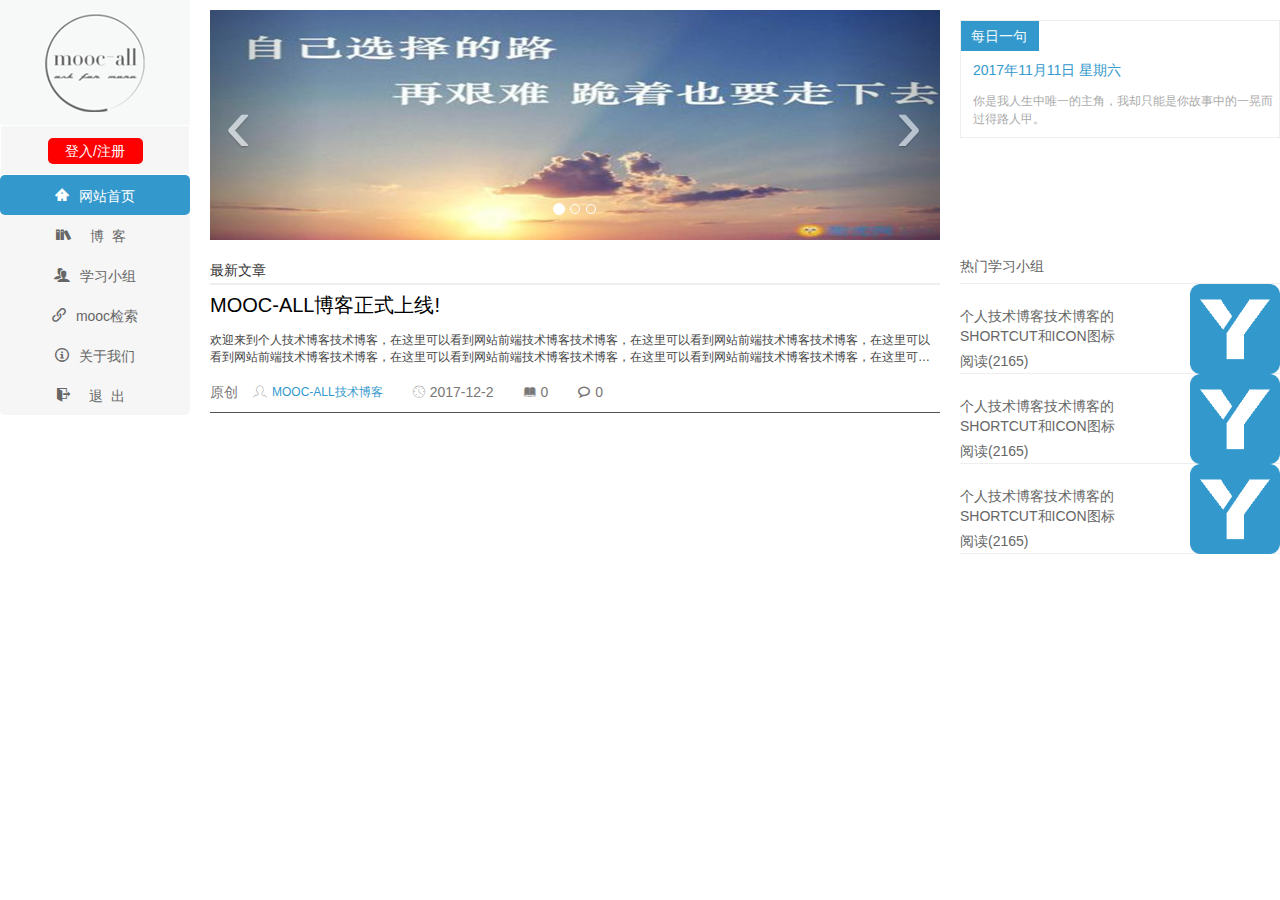
<file: webstorm/blog/index.html>
<!DOCTYPE html>
<html lang="en">
<head>
	<meta charset="UTF-8">
	<title>mool-all博客</title>

	<link rel="stylesheet" type="text/css" href="css/bootstrap.css" />
	<link rel="stylesheet" type="text/css" href="css/base.css" />
	<link rel="stylesheet" type="text/css" href="css/navigation.css" />
	<link rel="stylesheet" type="text/css" href="css/index.css" />

	<script src="js/jquery-3.2.1.js"></script>
	<script src="js/bootstrap.js"></script>

</head>

<body>
	<div class="left-body fl">
		<div class="logo"></div>
		<div class="user-info">
			<!--<div class="hasLogin">-->
				<!--<a href="#">-->
					<!--<img src="images/head_portrait.jpg">-->
					<!--<div class="username fl">usernameasdfasdfasdf</div>-->
				<!--</a>-->
			<!--</div>-->
			<div class="notLogin">
				<a href="#" class="sign-in">登入/注册</a>
			</div>
		</div>
		<div class="navigation">
			<ul>
				<a href="index.html">
					<li class="currentPage"><span></span>网站首页</li>
				</a>
				<a>
					<li class="spacing2"><span></span>博客</li>
				</a>
				<a href="#">
					<li><span></span>学习小组</li>
				</a>
				<a href="#">
					<li><span></span>mooc检索</li>
				</a>
				<a href="#">
					<li><span></span>关于我们</li>
				</a>
				<a href="#">
					<li class="spacing2"><span></span>退出</li>
				</a>
			</ul>
		</div>
	</div>
	<div class="middle-body fl clearfix">
		<div id="myCarousel" class="carousel slide advertisement">
			<!-- 轮播（Carousel）指标 -->
			<ol class="carousel-indicators">
				<li data-target="#myCarousel" data-slide-to="0" class="active"></li>
				<li data-target="#myCarousel" data-slide-to="1"></li>
				<li data-target="#myCarousel" data-slide-to="2"></li>
			</ol>
			<!-- 轮播（Carousel）项目 -->
			<div class="carousel-inner">
				<div class="item active">
					<img src="images/ad/first.jpg" alt="First slide">
				</div>
				<div class="item">
					<img src="images/ad/second.jpg" alt="Second slide">
				</div>
				<div class="item">
					<img src="images/ad/third.jpg" alt="Third slide">
				</div>
			</div>
			<!-- 轮播（Carousel）导航 -->
			<a class="carousel-control left" href="#myCarousel"
			   data-slide="prev">&lsaquo;
			</a>
			<a class="carousel-control right" href="#myCarousel"
			   data-slide="next">&rsaquo;
			</a>
		</div>
		<div class="latest-article">最新文章</div>
		<div class="article clearfix">
			<div class="breif-info">
				<a class="article-title" href="#">MOOC-ALL博客正式上线!</a>
				<div class="desc">
					欢迎来到个人技术博客技术博客，在这里可以看到网站前端技术博客技术博客，在这里可以看到网站前端技术博客技术博客，在这里可以看到网站前端技术博客技术博客，在这里可以看到网站前端技术博客技术博客，在这里可以看到网站前端技术博客技术博客，在这里可以看到网站前端技术博客技术博客，在这里可以看到网站前端技术博客技术博客，在这里可以看到网站前端和后端的技术，还有CMS内容管理系统，包括但不限于这些还有CMS内容管理系统，包括但不限于这些。
				</div>
				<div class="bottom-father clearfix">
					<div class="type-article">原创</div>
					<div class="author">
						<span></span><a href="#">MOOC-ALL技术博客</a>
					</div>
					<div class="time">
						<span></span>
						<p>2017-12-2</p>
					</div>
					<div class="reading">
						<span></span><p>0</p>
					</div>
					<div class="remark">
						<span></span><p>0</p>
					</div>
				</div>
			</div>
		</div>
	</div>
	<div class="right-body fr">
		<div class="daily">
			<div class="name">每日一句</div>
			<h2>2017年11月11日 星期六</h2>
			<p>你是我人生中唯一的主角，我却只能是你故事中的一晃而过得路人甲。</p>
		</div>
		<div class="hot-group">
			热门学习小组
		</div>
		<ul>
			<a href="#">
				<li>
					<div class="msg">
                        <span>
                            个人技术博客技术博客的SHORTCUT和ICON图标
                        </span>
						<span>
                            阅读(2165)
                        </span>
					</div>
					<div class="icon">
						<img src="images/icon.png" />
					</div>
				</li>
			</a>
			<a href="#">
				<li>
					<div class="msg">
                        <span>
                            个人技术博客技术博客的SHORTCUT和ICON图标
                        </span>
						<span>
                            阅读(2165)
                        </span>
					</div>
					<div class="icon">
						<img src="images/icon.png" />
					</div>
				</li>
			</a>
			<a href="#">
				<li>
					<div class="msg">
                        <span>
                            个人技术博客技术博客的SHORTCUT和ICON图标
                        </span>
						<span>
                            阅读(2165)
                        </span>
					</div>
					<div class="icon">
						<img src="images/icon.png" />
					</div>
				</li>
			</a>
		</ul>
	</div>
</body>

</html>
</file>
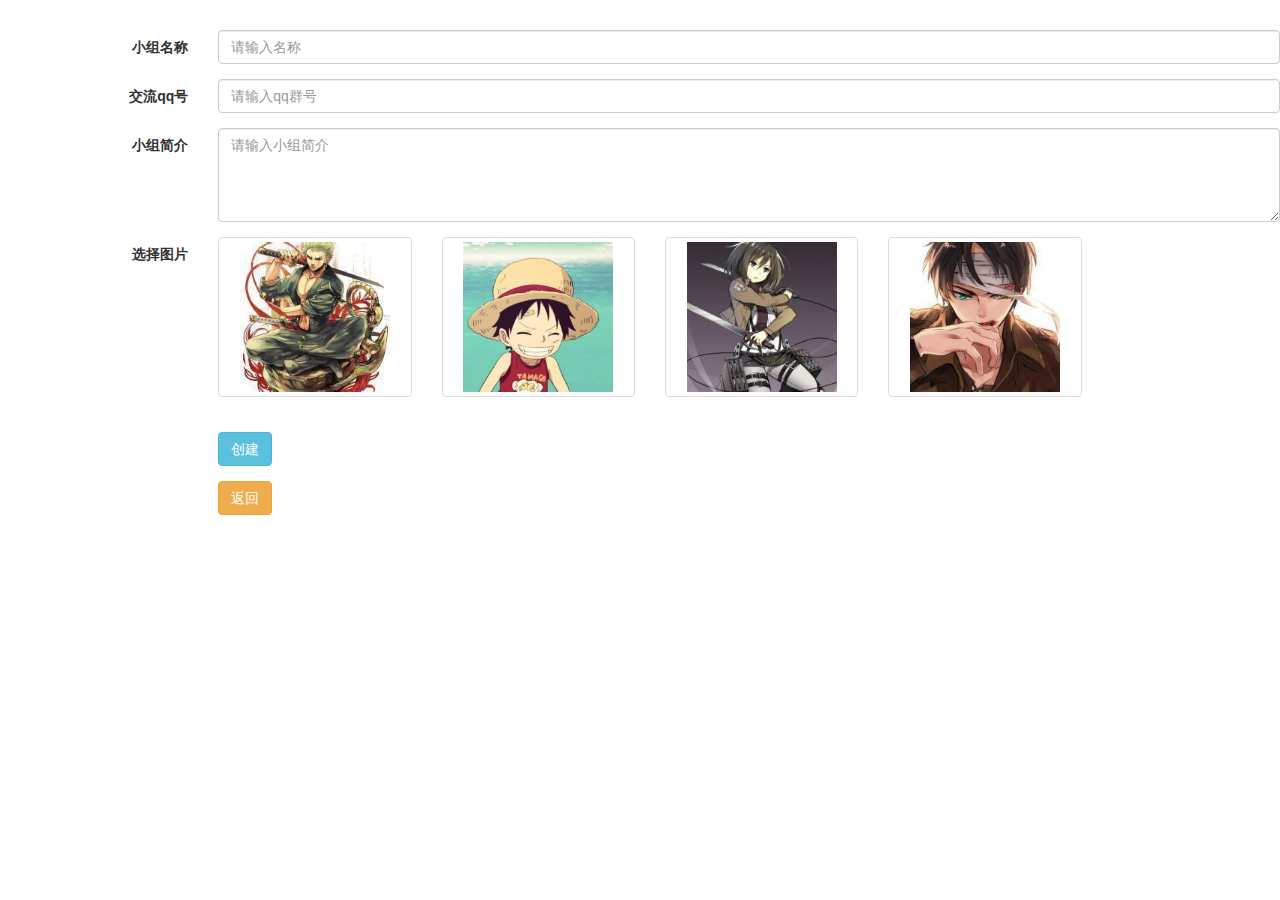
<file: MyEclipse/blog/WebRoot/buildGroup.html>
<!DOCTYPE html>
<html>
<head>
<meta charset="UTF-8">
<title>新建学习小组</title>
<link href="bootstrap3.3.4/css/bootstrap.min.css" rel="stylesheet">
<link href="css/buildGroup.css" rel="stylesheet">

<script src="js/jquery-1.9.1.min.js" type="text/javascript"></script>
<script src="bootstrap3.3.4/js/bootstrap.min.js" type="text/javascript"></script>
<script src="layer/layer.js" type="text/javascript"></script>

<script type="text/javascript">
	/*
	功能：提交表单创建学习小组
	*/
	//全局变量，如果为-1，表示没有选择图片，值等于图片顺序
	var imageclick=-1;
	//点击first.jpg依次类推
	function firstclick(){
		imageclick=1;
	}
	
	function secondclick(){
		imageclick=2;
	}
	
	function thirdclick(){
		imageclick=3;
	}
	
	function fourclick(){
		imageclick=4;
	}
	
	function checkandsubmit(){
		//小组名
	    if($("#stugroupName").val()==null || $("#stugroupName").val()==""){
			//layer.alert('小组名输入为空');
			layer.msg('小组名输入为空');
	        $("#stugroupName").focus(); //焦点对准输入名字框  
	        return;
	    }
		
		//qq群号
	    if($("#stugroupQQ").val()==null || $("#stugroupQQ").val()==""){
			layer.msg('qq群号输入为空');
	        $("#stugroupQQ").focus(); //焦点对准输入名字框  
	        return;
	    }
		//简介
	    if($("#stugroupIntro").val()==null || $("#stugroupIntro").val()==""){
			layer.msg('简介输入为空');
	        $("#stugroupIntro").focus(); //焦点对准输入名字框  
	        return;
	    }
		//判断图片是否被点击
		if(imageclick == -1){
			layer.msg('请选择一张图片');
			return;
		}
		
		//学习小组对象
		var studygroup = new Object();
		//小组名
		studygroup.stugroupName = $("#stugroupName").val();
		//小组QQ群号
		studygroup.qqNumber = $("#stugroupQQ").val();
		//小组简介
		studygroup.stugroupIntro = $("#stugroupIntro").val();
		//小组图片存储成地址
		if(imageclick == 1){
			studygroup.imageUrl = $("#firstimage").children("img").attr("src");
		}
		else if(imageclick == 2){
			studygroup.imageUrl = $("#secondimage").children("img").attr("src");
		}
		else if(imageclick == 3){
			studygroup.imageUrl = $("#thirdimage").children("img").attr("src");
		}
		else if(imageclick == 4){
			studygroup.imageUrl = $("#fourimage").children("img").attr("src");
		}
		//alert(studygroup.imageUrl);
		//把填入的数据发给buildGroup.jsp处理
		$.ajax({
		    type: 'post',
		    url: 'buildGroup.jsp',
		    data: {'stugroupName': studygroup.stugroupName , 'qqNumber': studygroup.qqNumber ,'stugroupIntro':studygroup.stugroupIntro ,'imageUrl':studygroup.imageUrl},
		    success: function (result) { //返回json结果
		    	var res = String($.trim(result)); //这个解析很关键
		    	if(res == "right"){
		    		layer.msg('新增小组成功');
		    	}else{
		    		layer.msg('新增小组失败，请重试');
		    	}
		    }
		});
	}
	
	//返回studygroup.html
	function back(){
		 window.location.href="studygroup.jsp";
	}

</script>

</head>

<body>
		<form action="#" class="form-horizontal">		
			<div class="form-group">
				<label class="col-sm-2 control-label">小组名称</label>
				<div class="col-sm-10">
					<input type="text" class="form-control" 
					id="stugroupName" placeholder="请输入名称"/>			
				</div>
			</div>
			<div class="form-group">
				<label class="col-sm-2 control-label">交流qq号</label>
				<div class="col-sm-10">
					<input type="text" class="form-control" 
					id="stugroupQQ" placeholder="请输入qq群号"/>
				</div>
			</div>
			<div class="form-group">
				<label class="col-sm-2 control-label">小组简介</label>
				<div class="col-sm-10">
					<textarea  class="form-control" cols="20" rows="4"
					id="stugroupIntro" placeholder="请输入小组简介"></textarea>
				</div>
			</div>
			<div class="form-group">
				<label class="col-sm-2 control-label">选择图片</label>
				<div class="row">
  					<div class="col-sm-2 ">
    					<a href="#" class="thumbnail" id="firstimage" 
    					onclick="firstclick();">
    					  <img src="images/stugroup/first.jpg">
    					</a>
 					 </div>
 					 <div class="col-sm-2 ">
   						 <a href="#" class="thumbnail" id="secondimage"
   						 onclick="secondclick();">
   						   <img src="images/stugroup/second.jpg">
  						 </a>
 					 </div>
  					<div class="col-sm-2 ">
    					<a href="#" class="thumbnail" id="thirdimage"
    					onclick="thirdclick();">
      						<img src="images/stugroup/third.jpg">
   						</a>
  					</div>
  					<div class="col-sm-2 ">
    					<a href="#" class="thumbnail" id="fourimage"
    					onclick="fourclick();">
      						<img src="images/stugroup/four.jpg">
    					</a>
  					</div>
				</div>
			</div>
			<div class="form-group">
				<div class="col-sm-2"></div>
				<div class="col-sm-10">
					<input type="button" class="btn btn-info" onclick="checkandsubmit();" value="创建"/>
				</div>
			</div>
			<div class="form-group">
				<div class="col-sm-2"></div>
				<div class="col-sm-10">
					<input type="button" class="btn btn-warning" onclick="back();" value="返回"/>
				</div>
			</div>		
		</form>
</body>
</html>
</file>
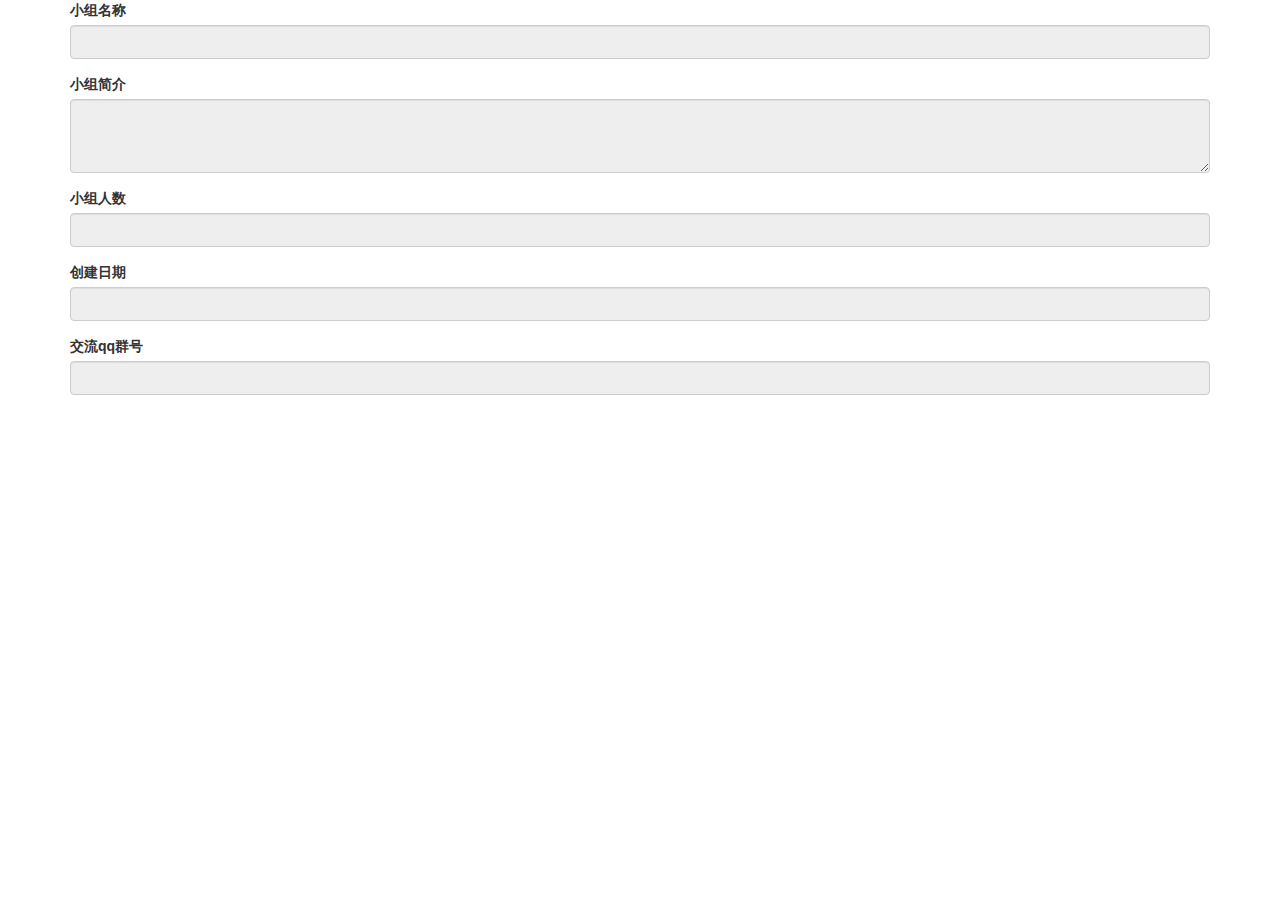
<file: MyEclipse/blog/WebRoot/lookGroup.html>
<!DOCTYPE html>
<html>
<head>
<title></title>  
<meta charset="UTF-8">
<link href="bootstrap3.3.4/css/bootstrap.min.css" rel="stylesheet">
<script src="js/jquery-1.9.1.min.js" type="text/javascript"></script>
<script src="bootstrap3.3.4/js/bootstrap.min.js" type="text/javascript"></script>
<script src="layer/layer.js" type="text/javascript"></script>

<script type="text/javascript">
	//使用layer来查看信息
	var request = new XMLHttpRequest();
	
	function loadstugroupInfo(){
		if (window.location.search != null && window.location.search != ""){
			var strs = window.location.search.split('=');
			if (strs.length == 2){
				var stugroupId = strs[1];//获得传来的stugroupId
//				alert('lookGroup.html id:'+stugroupId);
				var url = "lookGroupInfo.jsp";
				if (stugroupId != null && stugroupId != "")
					url = url + "?stugroupId=" + stugroupId;

				$.get(url, function( result ){//向LookGroupInfo.jsp发起ajax请求
					var isMember=JSON.parse(result);
					var flag = isMember.flag;
					var stugroupInfo = isMember.stugroupInfo;
//					alert('flag'+flag);
					
					$("#stugroupName").val(stugroupInfo.stugroupName );
					$("#stugroupIntro").val(stugroupInfo.stugroupIntro );
					$("#memberNum").val(stugroupInfo.memberNum );
					$("#buildDate").val(stugroupInfo.buildDate );
					$("#qqNumber").val(stugroupInfo.qqNumber );

					//用户是小组成员,显示全部信息，没有加入按钮
					
					//不是小组成员，新增“加入”按钮，点击按钮后显示qq群号			
					if(flag == "wrong"){	
						$("#qqDiv").hide();
						//document.getElementById("qqDiv").setAttribute("hidden","hidden");	
						//新增"加入"按钮,并添加到qqDiv后面	
						var div = document.createElement("div");		
						div.setAttribute("class" ,"form-group" );
						var btn = document.createElement("input");
						btn.type = 'button';
						btn.value = "加入";
						btn.id = "join-btn";
						btn.setAttribute("class" ,"btn btn-primary" );
						btn.setAttribute("onclick" ,"joinGroup(\""+stugroupInfo.stugroupId+"\") " );
						div.appendChild(btn);
						
						var qqdiv = document.getElementById("qqDiv");
						insertAfter(div , qqdiv);
					}
				});
			}
		}
	}

	//在现有元素后插入新元素
	function insertAfter(newElement , targetElement){
		var parent = targetElement.parentNode;
		if(parent.lastChild == targetElement){
			parent.appendChild(newElement);
		}else{
			parent.insertBefore(newElement , targetElement.nextSibling);
		}
	}
	
	//参加小组
	function joinGroup(stugroupId){
		var url = "joinGroup.jsp?stugroupId="+stugroupId;
		$.get(url, function( result ){
	    	var res = String($.trim(result)); //这个解析很关键
	    	if(res == "right"){
	    		layer.msg('成功加入小组');
	    		$("#qqDiv").show();
	    		$("#join-btn").hide();
	    	}else{
	    		layer.msg('请重试');
	    	}
		});
	}
</script>

</head>
<body onload="loadstugroupInfo();">
	<div class="container">
		<form action="#">
			<div class="form-group">
				<label class="control-label">小组名称</label> 
				<input type="text" class="form-control" id="stugroupName" disabled="true"/>
			</div>
			<div class="form-group">
				<label class="control-label">小组简介</label> 
				<textarea class="form-control" rows="3" id="stugroupIntro" disabled="disabled"></textarea>
	
			</div>
			<div class="form-group">
				<label class="control-label">小组人数</label> 
				<input type="text" class="form-control" id="memberNum" disabled="true"/>
			</div>
			<div class="form-group">
				<label class="control-label">创建日期</label> 
				<input type="text" class="form-control" id="buildDate" disabled="true"/>
			</div>
			<div class="form-group" id="qqDiv">
				<label class="control-label">交流qq群号</label> 
				<input type="text" class="form-control" id="qqNumber" disabled="true"/>
			</div>
			<!--<input type="button" class="btn btn-primary" onclick="joinGroup();" 
				value= "加入" id="joinbutton"/>  -->


		</form>
	</div>
</body>
</html>
</file>
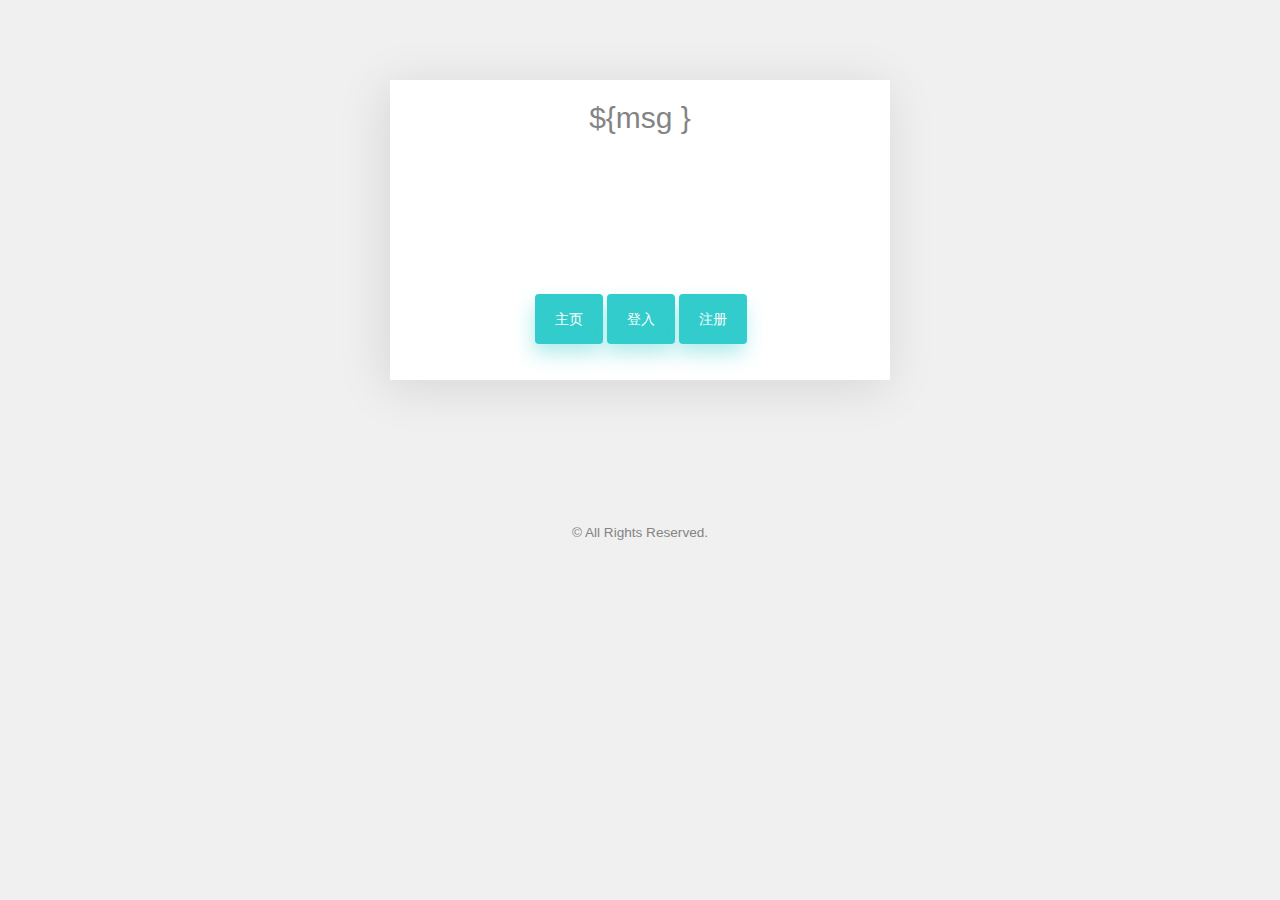
<file: webstorm/blog/html/msg.html>
<!DOCTYPE html>
<html lang="en">
<head>
	<title>提示</title>
	<meta charset="UTF-8">
	<meta http-equiv="X-UA-Compatible" content="IE=edge">
	<!--name 属性提供了名称/值对中的名称。-->
	<!--让viewport的宽度等于物理设备上的真实分辨率，不允许用户缩放。-->
	<meta name="viewport" content="width=device-width, initial-scale=1">
	<!--description网站内容描述-->
	<meta name="description" content="Mooc-all" />
	<!--"keywords" 为文档定义了一组关键字。某些搜索引擎在遇到这些关键字时，会用这些关键字对文档进行分类。-->
	<meta name="keywords" content="Mooc" />

	<link rel="stylesheet" href="../css/bootstrap.css" />
	<link rel="stylesheet" href="../css/user/animate.css" />
	<link rel="stylesheet" href="../css/user/style.css" />
	<link rel="stylesheet" href="../css/msg.css" />

	<script src="../js/modernizr-2.6.2.min.js"></script>
	<!-- jQuery -->
	<script src="../js/jquery-3.2.1.js"></script>
	<!-- Bootstrap -->
	<script src="../js/bootstrap.js"></script>
	<!-- Placeholder占位符 -->
	<script src="../js/jquery.placeholder.min.js"></script>
	<!-- Waypoints 滚动插件-->
	<script src="../js/jquery.waypoints.min.js"></script>
	<!-- Main JS -->
	<script src="../js/main.js"></script>
</head>
<body>
	<div class="container">
		<div class="container-body">
			<h2 class="msg">${msg }</h2>
			<div class="form-group">
				<a href="#" class="btn btn-primary">主页</a>
				<a href="#" class="btn btn-primary">登入</a>
				<a href="#" class="btn btn-primary">注册</a>
			</div>
		</div>
		<div class="row" style="padding-top: 60px; clear: both;">
			<div class="col-md-12 text-center"><p><small>&copy; All Rights Reserved. </small></p></div>
		</div>
	</div>
</body>
</html>
</file>
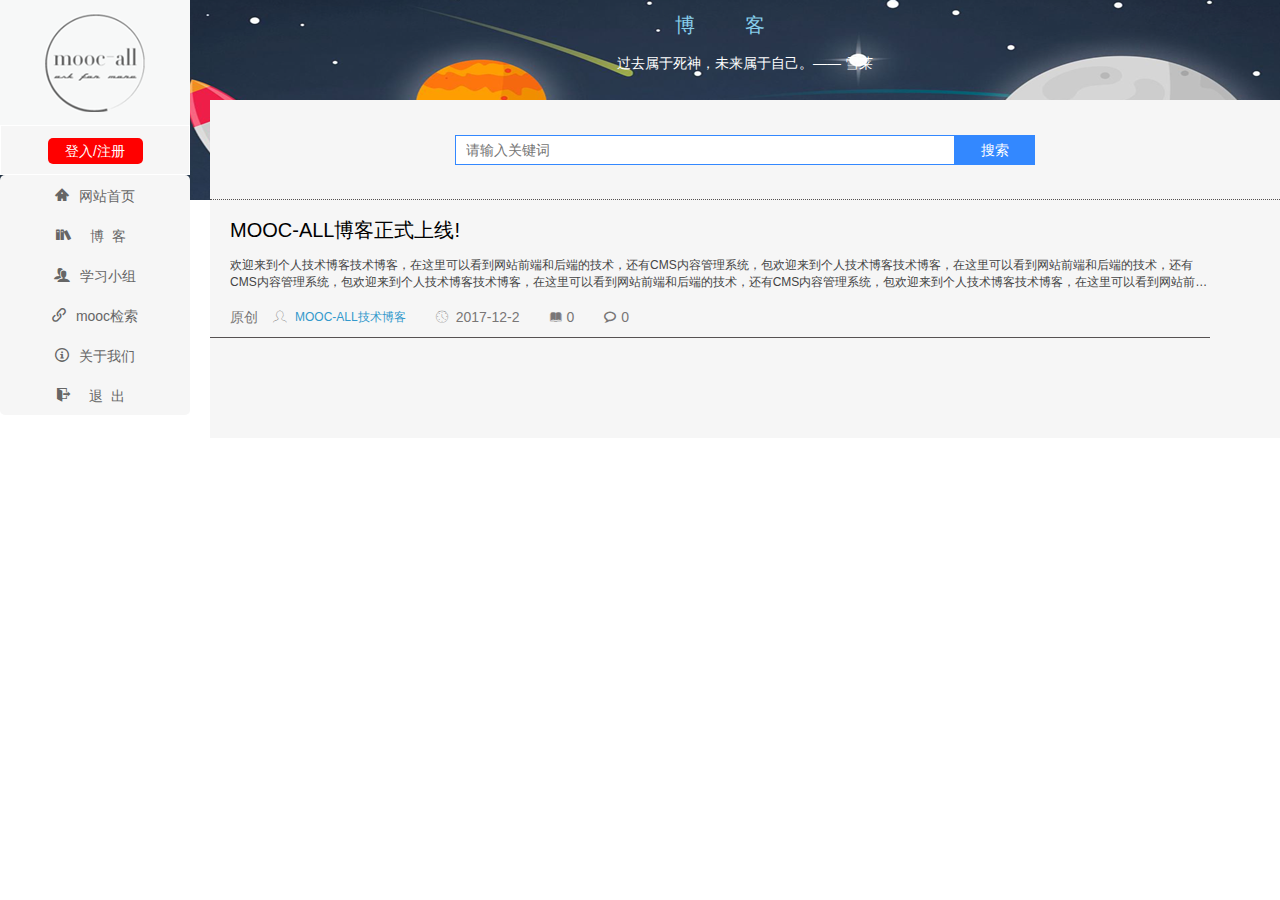
<file: webstorm/blog/html/article/all-article.html>
<!DOCTYPE html>
<html lang="en">
<head>
	<meta charset="UTF-8">
	<title>博客</title>
	<link rel="stylesheet" type="text/css" href="../../css/bootstrap.css" />
	<link rel="stylesheet" type="text/css" href="../../css/base.css" />
	<link rel="stylesheet" type="text/css" href="../../css/navigation.css" />
	<link rel="stylesheet" type="text/css" href="../../css/article/my-article.css" />
	<link rel="stylesheet" type="text/css" href="../../css/article/all-article.css" />

	<script src="../../js/jquery-3.2.1.js"></script>
	<script src="../../js/bootstrap.js"></script>
</head>
<body>
	<div class="left-body fl">
		<div class="logo"></div>
		<div class="user-info">
			<!--<div class="hasLogin">-->
			<!--<a href="#">-->
			<!--<img src="images/head_portrait.jpg">-->
			<!--<div class="username fl">usernameasdfasdfasdf</div>-->
			<!--</a>-->
			<!--</div>-->
			<div class="notLogin">
				<a href="#" class="sign-in">登入/注册</a>
			</div>
		</div>
		<div class="navigation">
			<ul>
				<a href="index.html">
					<li><span></span>网站首页</li>
				</a>
				<a>
					<li class="spacing2"><span></span>博客</li>
				</a>
				<a href="#">
					<li><span></span>学习小组</li>
				</a>
				<a href="#">
					<li><span></span>mooc检索</li>
				</a>
				<a href="#">
					<li><span></span>关于我们</li>
				</a>
				<a href="#">
					<li class="spacing2"><span></span>退出</li>
				</a>
			</ul>
		</div>
	</div>
	<div class="right-body fr">
		<div class="article-head">
			<h1 class="user-blog">博客</h1>
			<p class="ubrief">过去属于死神，未来属于自己。—— 雪莱</p>
		</div>
		<div class="article-box clearfix">




			<div class="search">
				<input type="text" class="key-word" autofocus name="key-word" placeholder="请输入关键词" /><input type="button" class="search-btn" value="搜索" />
			</div>





			<div class="breif-info">
				<a class="article-title" href="#">MOOC-ALL博客正式上线!</a>
				<div class="desc">
					欢迎来到个人技术博客技术博客，在这里可以看到网站前端和后端的技术，还有CMS内容管理系统，包欢迎来到个人技术博客技术博客，在这里可以看到网站前端和后端的技术，还有CMS内容管理系统，包欢迎来到个人技术博客技术博客，在这里可以看到网站前端和后端的技术，还有CMS内容管理系统，包欢迎来到个人技术博客技术博客，在这里可以看到网站前端和后端的技术，还有CMS内容管理系统，包欢迎来到个人技术博客技术博客，在这里可以看到网站前端和后端的技术，还有CMS内容管理系统，包欢迎来到个人技术博客技术博客，在这里可以看到网站前端和后端的技术，还有CMS内容管理系统，包欢迎来到个人技术博客技术博客，在这里可以看到网站前端和后端的技术，还有CMS内容管理系统，包括但不限于这些还有CMS内容管理系统，包括但不限于这些。
				</div>
				<div class="bottom-father clearfix">
					<div class="type-article">原创</div>
					<div class="author">
						<span></span><a href="#">MOOC-ALL技术博客</a>
					</div>
					<div class="time">
						<span></span><p>2017-12-2</p>
					</div>
					<div class="reading">
						<span></span><p>0</p>
					</div>
					<div class="remark">
						<span></span><p>0</p>
					</div>
				</div>
			</div>
		</div>
	</div>
</body>
</html>
</file>
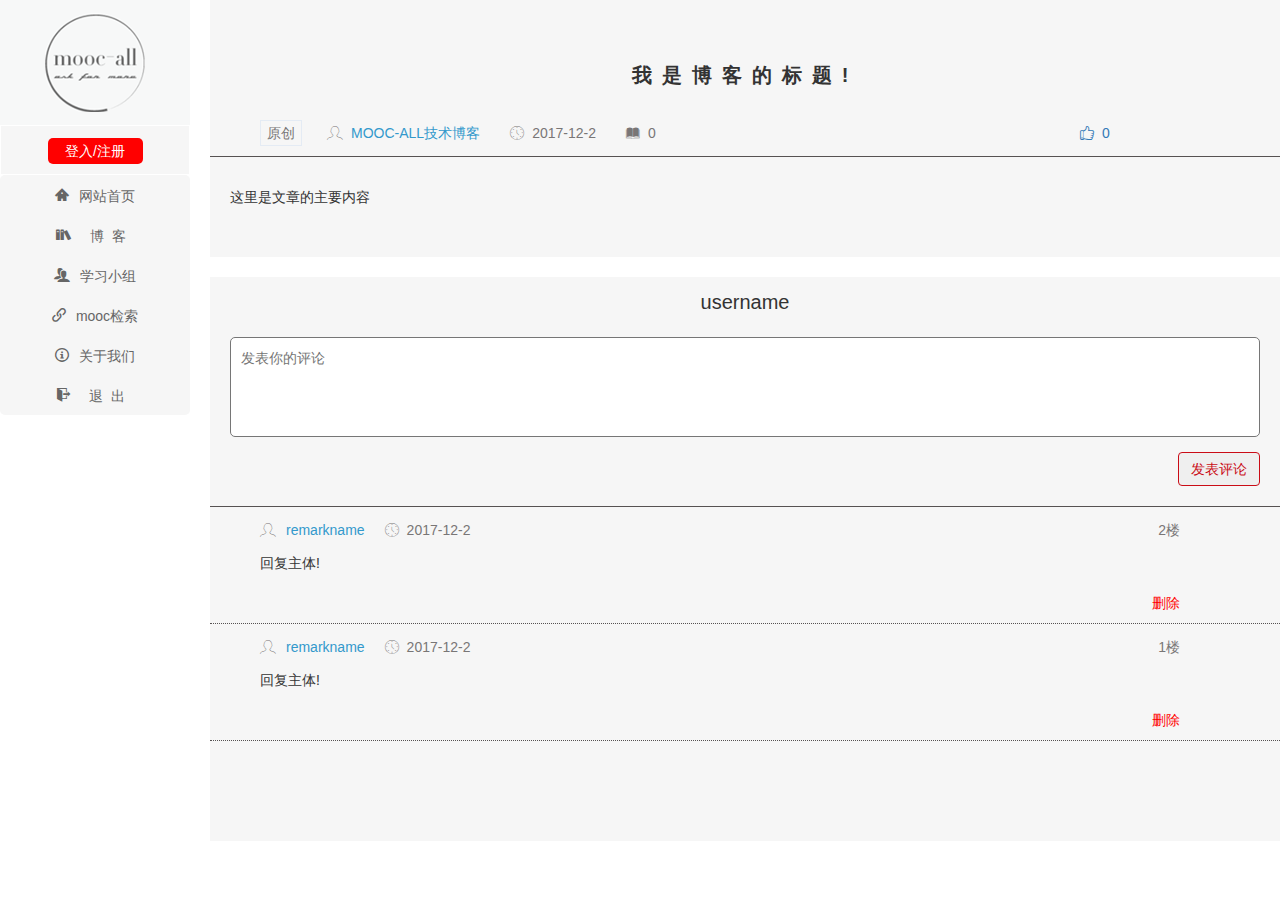
<file: webstorm/blog/html/article/display-article.html>
<!DOCTYPE html>
<html lang="en">
<head>
	<meta charset="UTF-8">
	<title>博客展示</title>

	<link rel="stylesheet" type="text/css" href="../../css/bootstrap.css"/>
	<link rel="stylesheet" type="text/css" href="../../css/base.css"/>
	<link rel="stylesheet" type="text/css" href="../../css/navigation.css"/>
	<link rel="stylesheet" type="text/css" href="../../css/article/display-article.css"/>

	<script src="../../js/jquery-3.2.1.js"></script>
	<script src="../../js/bootstrap.js"></script>
</head>
<body class="clearfix">
	<div class="left-body fl">
		<div class="logo"></div>
		<div class="user-info">
			<!--<div class="hasLogin">-->
			<!--<a href="#">-->
			<!--<img src="images/head_portrait.jpg">-->
			<!--<div class="username fl">usernameasdfasdfasdf</div>-->
			<!--</a>-->
			<!--</div>-->
			<div class="notLogin">
				<a href="#" class="sign-in">登入/注册</a>
			</div>
		</div>
		<div class="navigation">
			<ul>
				<a href="index.html">
					<li><span></span>网站首页</li>
				</a>
				<a>
					<li class="spacing2"><span></span>博客</li>
				</a>
				<a href="#">
					<li><span></span>学习小组</li>
				</a>
				<a href="#">
					<li><span></span>mooc检索</li>
				</a>
				<a href="#">
					<li><span></span>关于我们</li>
				</a>
				<a href="#">
					<li class="spacing2"><span></span>退出</li>
				</a>
			</ul>
		</div>
		<div class=""></div>
	</div>
	<div class="right-body fr">
		<div class="article">
			<div class="article-header">
				<h1 class="article-title">我是博客的标题!</h1>
				<div class="desc-article clearfix">
					<div class="type-article">原创</div>
					<div class="author">
						<span></span><a href="#">MOOC-ALL技术博客</a>
					</div>
					<div class="time-article">
						<span></span>
						<p>2017-12-2</p>
					</div>
					<div class="reading">
						<span></span>
						<p>0</p>
					</div>
					<a class="praise clearfix" href="#">
						<span></span>
						<p>0</p>
					</a>
				</div>
			</div>
			<div class="article-body">
				这里是文章的主要内容
			</div>
		</div>
		<div class="bottom-body">
			<form class="remark clearfix">
				<div class="remark-user">username</div>
				<textarea class="remark-content" placeholder="发表你的评论"></textarea>
				<input type="submit" class="btn" value="发表评论"/>
			</form>
		
			<!-- 未登入显示 -->
			<!-- <div class="hint-login">
				<div class="hint-txt-box">
					<span class="hint-txt">
						目前您尚未登录，请
						<a href="#">登入</a> 或
						<a href="#">注册</a>
						后进行评论
					</span>				
				</div>
			</div> -->
		
		
			<div class="remarked clearfix">
				<div class="remarked-header clearfix">
					<div class="remarked-user clearfix">
						<span></span><a href="#">remarkname</a>
					</div>
					<div class="time-remarked clearfix">
						<span></span>
						<p>2017-12-2</p>
					</div>
					<div class="remarked-order">2楼</div>
				</div>
				<div class="remarked-content">回复主体!</div>
				<a class="delete-remarked">删除</a>
			</div>
			<div class="remarked clearfix">
				<div class="remarked-header clearfix">
					<div class="remarked-user clearfix">
						<span></span><a href="#">remarkname</a>
					</div>
					<div class="time-remarked clearfix">
						<span></span>
						<p>2017-12-2</p>
					</div>
					<div class="remarked-order">1楼</div>
				</div>
				<div class="remarked-content">回复主体!</div>
				<a class="delete-remarked">删除</a>
			</div>
		</div>
	</div>
</body>
</html>
</file>
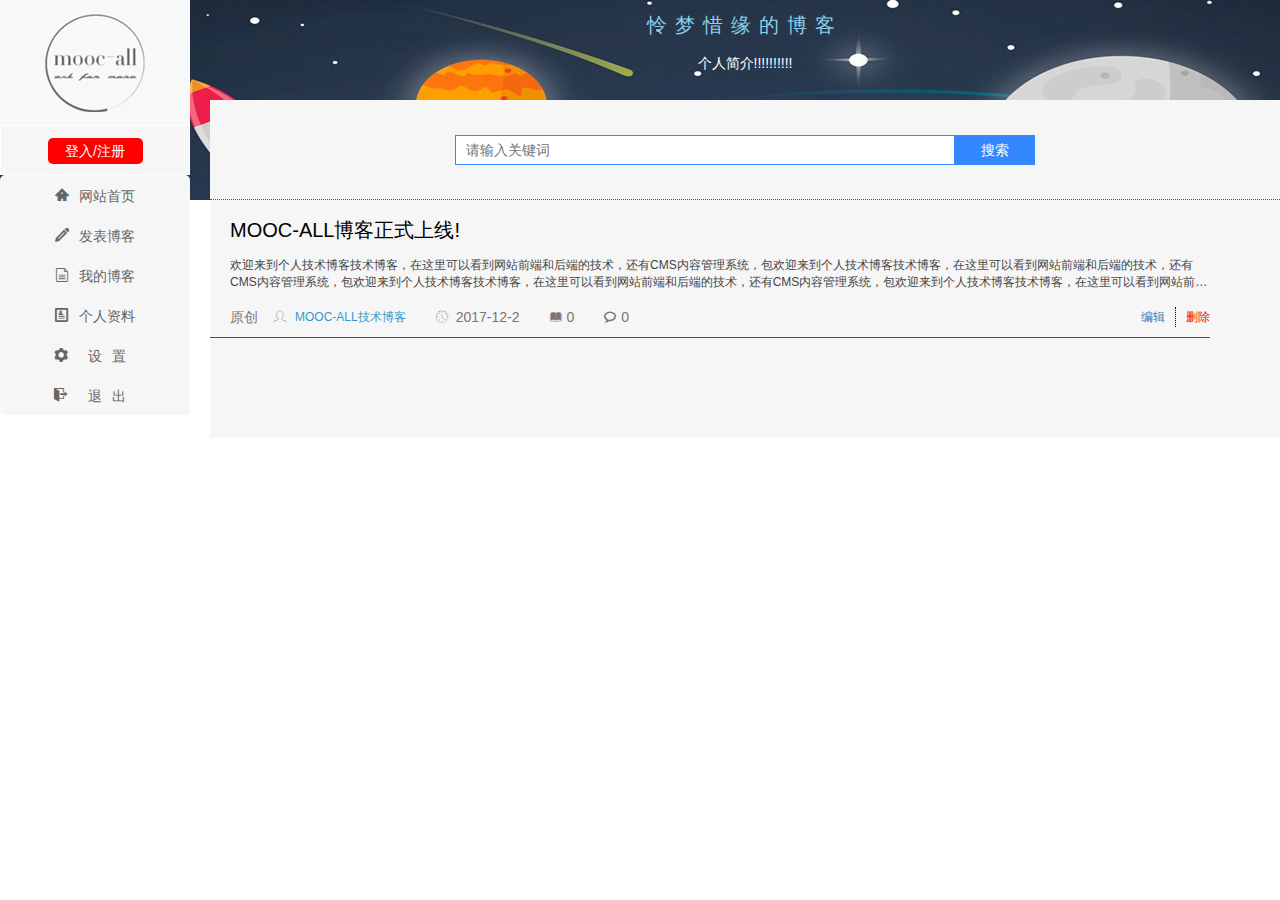
<file: webstorm/blog/html/article/my-article.html>
<!DOCTYPE html>
<html lang="en">
<head>
	<meta charset="UTF-8">
	<title>我的博客</title>
	<link rel="stylesheet" type="text/css" href="../../css/bootstrap.css"/>
	<link rel="stylesheet" type="text/css" href="../../css/base.css"/>
	<link rel="stylesheet" type="text/css" href="../../css/navigation.css"/>
	<link rel="stylesheet" type="text/css" href="../../css/article/my-article.css"/>


	<script src="../../js/jquery-3.2.1.js"></script>
	<script src="../../js/bootstrap.js"></script>
</head>
<body>
	<div class="left-body fl">
		<div class="logo"></div>
		<div class="user-info">
			<!--<div class="hasLogin">-->
			<!--<a href="#">-->
			<!--<img src="images/head_portrait.jpg">-->
			<!--<div class="username fl">usernameasdfasdfasdf</div>-->
			<!--</a>-->
			<!--</div>-->
			<div class="notLogin">
				<a href="#" class="sign-in">登入/注册</a>
			</div>
		</div>
		<div class="navigation">
			<ul>
				<a href="index.html">
					<li><span></span>网站首页</li>
				</a>
				<a href="htmls/article/writer.html">
					<li><span></span>发表博客</li>
				</a>
				<a href="htmls/article/show.html">
					<li><span></span>我的博客</li>
				</a>
				<a href="#">
					<li><span></span>个人资料</li>
				</a>
				<a href="#">
					<li class="spacing2"><span></span>设置</li>
				</a>
				<a href="#">
					<li class="spacing2"><span></span>退出</li>
				</a>
			</ul>
		</div>
		<div class=""></div>
	</div>
	<div class="right-body fr">
		<div class="article-head">
			<h1 class="user-blog">怜梦惜缘的博客</h1>
			<p class="ubrief">个人简介!!!!!!!!!!</p>
		</div>
		<div class="article-box clearfix">
		
			<div class="search">
				<input type="text" class="key-word" autofocus name="key-word" placeholder="请输入关键词" /><input type="button" class="search-btn" value="搜索" />
			</div>
			<div class="breif-info">
				<a class="article-title" href="#">MOOC-ALL博客正式上线!</a>
				<div class="desc">
					欢迎来到个人技术博客技术博客，在这里可以看到网站前端和后端的技术，还有CMS内容管理系统，包欢迎来到个人技术博客技术博客，在这里可以看到网站前端和后端的技术，还有CMS内容管理系统，包欢迎来到个人技术博客技术博客，在这里可以看到网站前端和后端的技术，还有CMS内容管理系统，包欢迎来到个人技术博客技术博客，在这里可以看到网站前端和后端的技术，还有CMS内容管理系统，包欢迎来到个人技术博客技术博客，在这里可以看到网站前端和后端的技术，还有CMS内容管理系统，包欢迎来到个人技术博客技术博客，在这里可以看到网站前端和后端的技术，还有CMS内容管理系统，包欢迎来到个人技术博客技术博客，在这里可以看到网站前端和后端的技术，还有CMS内容管理系统，包括但不限于这些还有CMS内容管理系统，包括但不限于这些。
				</div>
				<div class="bottom-father clearfix">
					<div class="type-article">原创</div>
					<div class="author">
						<span></span><a href="#">MOOC-ALL技术博客</a>
					</div>
					<div class="time">
						<span></span>
						<p>2017-12-2</p>
					</div>
					<div class="reading">
						<span></span><p>0</p>
					</div>
					<div class="remark">
						<span></span><p>0</p>
					</div>

					<a href="#" class="delete-article fr"> 删除</a>
					<a href="#" class="edit-article fr">编辑</a>
				</div>
			</div>
		</div>
	</div>
</body>
</html>
</file>
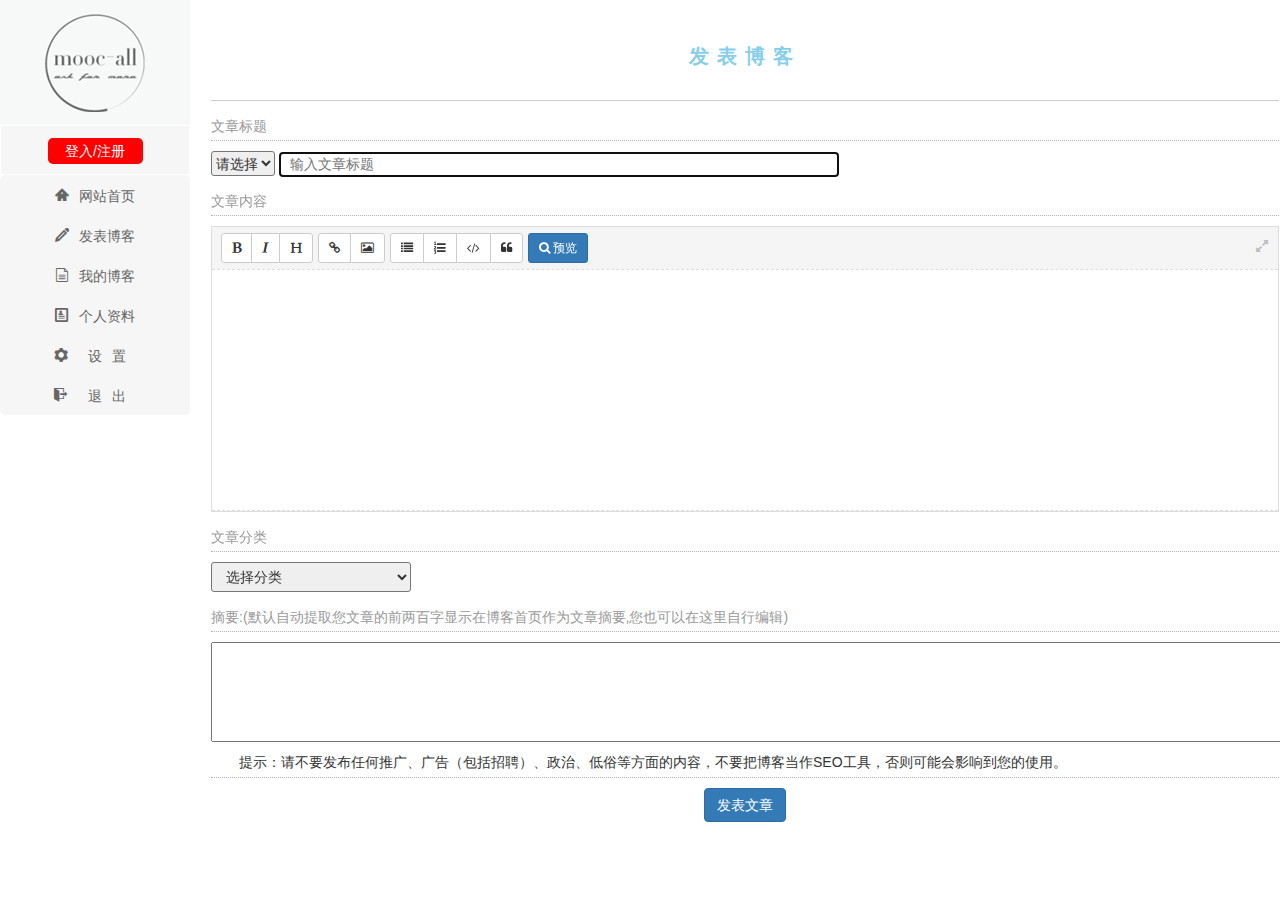
<file: webstorm/blog/html/article/write-article.html>
<!DOCTYPE html>
<html lang="en">
<head>
	<meta charset="UTF-8">
	<title>发表博客</title>
	<link rel="stylesheet" type="text/css" href="../../css/bootstrap.css"/>
	<link rel="stylesheet" type="text/css" href="../../markdown/css/bootstrap-markdown.min.css"/>
	<link rel="stylesheet" type="text/css" href="../../markdown/font-awesome/css/font-awesome.min.css"/>
	<link rel="stylesheet" type="text/css" href="../../css/base.css"/>
	<link rel="stylesheet" type="text/css" href="../../css/navigation.css"/>
	<link rel="stylesheet" type="text/css" href="../../css/article/jquery.growl.css"/>
	<link rel="stylesheet" type="text/css" href="../../css/article/write-article.css"/>

</head>
<body>
	<div class="left-body fl">
		<div class="logo"></div>
		<div class="user-info">
			<!--<div class="hasLogin">-->
			<!--<a href="#">-->
			<!--<img src="images/head_portrait.jpg">-->
			<!--<div class="username fl">usernameasdfasdfasdf</div>-->
			<!--</a>-->
			<!--</div>-->
			<div class="notLogin">
				<a href="#" class="sign-in">登入/注册</a>
			</div>
		</div>
		<div class="navigation">
			<ul>
				<a href="index.html">
					<li><span></span>网站首页</li>
				</a>
				<a href="htmls/article/writer.html">
					<li><span></span>发表博客</li>
				</a>
				<a href="htmls/article/show.html">
					<li><span></span>我的博客</li>
				</a>
				<a href="#">
					<li><span></span>个人资料</li>
				</a>
				<a href="#">
					<li class="spacing2"><span></span>设置</li>
				</a>
				<a href="#">
					<li class="spacing2"><span></span>退出</li>
				</a>
			</ul>
		</div>
		<div class=""></div>
	</div>
	<div class="right-body fr">
		<h1 class="right-body-title">发表博客</h1>
		<form id="articleForm">
			<div class="article-title">
				<div class="desc-title">文章标题</div>
				<div class="title-father">
					<select class="article-type">
						<option>请选择</option>
						<option>原创</option>
						<option>转载</option>
						<option>翻译</option>
					</select>
					<input type="text" class="content-title" autofocus placeholder="输入文章标题" />
				</div>
			</div>
			<div class="article-content">
				<div class="desc-content">文章内容</div>
				<textarea data-provide="markdown" data-iconlibrary="fa" rows="10" id="editor"></textarea>
			</div>
			<div class="article-classify">
				<div class="desc-classify">文章分类</div>
				<select class="content-classify">
					<option>选择分类</option>
					<option>Java高级开发</option>
					<option>数据库</option>
					<option>软件工程</option>
					<option>算法与数据结构</option>
					<option>C语言</option>
					<option>C++</option>
				</select>
			</div>
			<div class="article-abstract">
				<div class="desc-abstract">摘要:(默认自动提取您文章的前两百字显示在博客首页作为文章摘要,您也可以在这里自行编辑)</div>
				<textarea class="content-abstract"></textarea>
			</div>
			<p class="hint-p">提示：请不要发布任何推广、广告（包括招聘）、政治、低俗等方面的内容，不要把博客当作SEO工具，否则可能会影响到您的使用。</p>
			<button type="button" class="btn btn-primary" id="btn-publish" onclick="checkArticleComplete()">发表文章</button>
		</form>
	</div>


	<!-- 引入JS文件 -->
	<script src="../../js/jquery-3.2.1.js"></script>
	<script src="../../js/bootstrap.js"></script>
	<script src="../../markdown/js/markdown.js"></script>
	<script src="../../markdown/js/to-markdown.js"></script>
	<script src="../../markdown/js/bootstrap-markdown.js"></script>
	<script src="../../markdown/js/bootstrap-markdown.fr.js"></script>
	<script src="../../markdown/js/hint-style.js"></script>
	<script src="../../markdown/js/showdown.js"></script>
	<script src="../../js/article/jquery.growl.js"></script>
	<script src="../../js/article/write-article.js"></script>
</body>
</html>
</file>
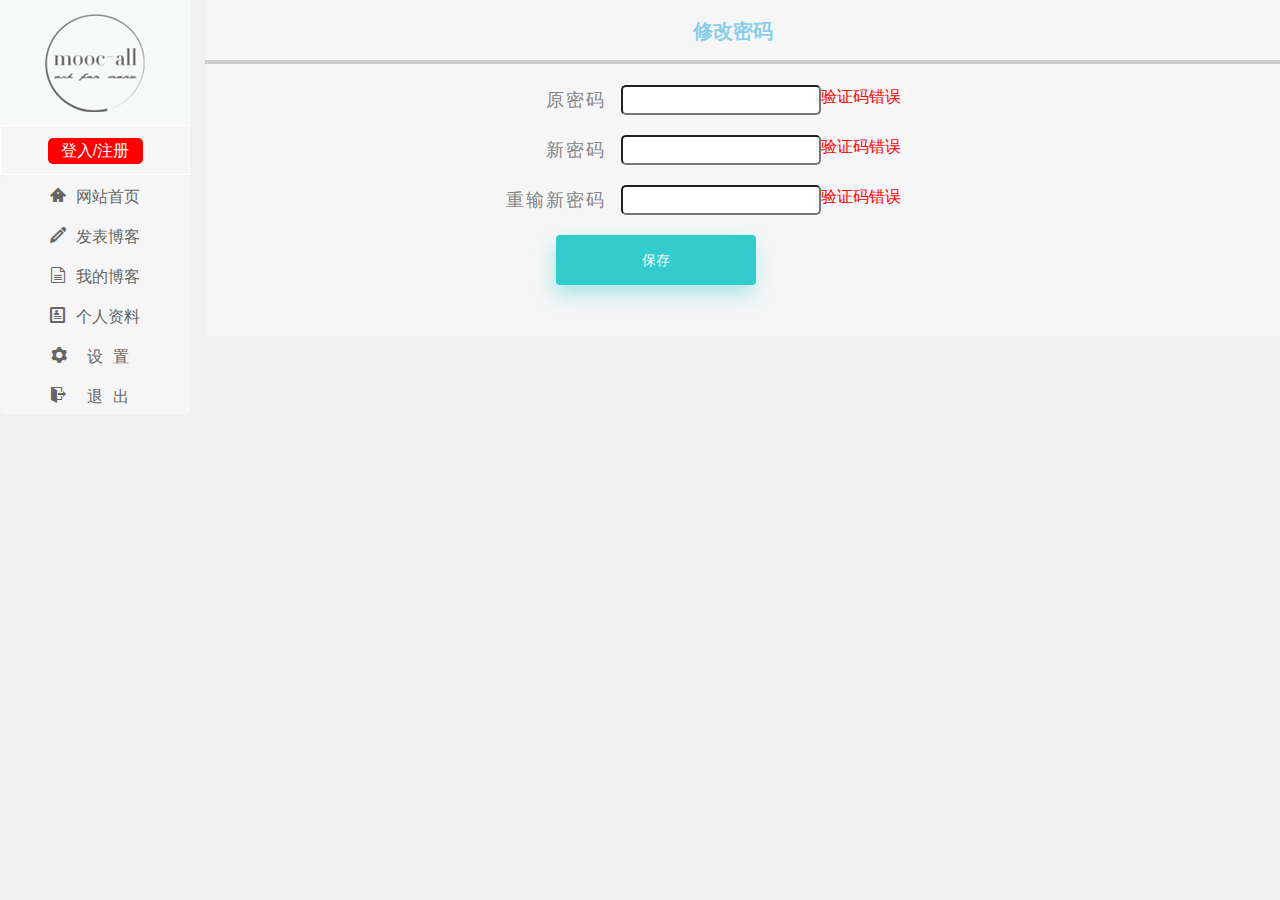
<file: webstorm/blog/html/user/change-password.html>
<!DOCTYPE html>
<html lang="en">
<head>
	<meta charset="UTF-8">
	<title>修改密码</title>
	<link rel="stylesheet" type="text/css" href="../../css/bootstrap.css"/>
	<link rel="stylesheet" type="text/css" href="../../css/base.css"/>
	<link rel="stylesheet" type="text/css" href="../../css/navigation.css"/>
	<link rel="stylesheet" type="text/css" href="../../css/user/style.css"/>
	<link rel="stylesheet" type="text/css" href="../../css/user/change-password.css"/>


	<script src="../../js/jquery-3.2.1.js"></script>
	<script src="../../js/bootstrap.js"></script>
</head>
<body>
	<div class="left-body fl">
		<div class="logo"></div>
		<div class="user-info">
			<!--<div class="hasLogin">-->
			<!--<a href="#">-->
			<!--<img src="images/head_portrait.jpg">-->
			<!--<div class="username fl">usernameasdfasdfasdf</div>-->
			<!--</a>-->
			<!--</div>-->
			<div class="notLogin">
				<a href="#" class="sign-in">登入/注册</a>
			</div>
		</div>
		<div class="navigation">
			<ul>
				<a href="index.html">
					<li><span></span>网站首页</li>
				</a>
				<a href="htmls/article/writer.html">
					<li><span></span>发表博客</li>
				</a>
				<a href="htmls/article/show.html">
					<li><span></span>我的博客</li>
				</a>
				<a href="#">
					<li><span></span>个人资料</li>
				</a>
				<a href="#">
					<li class="spacing2"><span></span>设置</li>
				</a>
				<a href="#">
					<li class="spacing2"><span></span>退出</li>
				</a>
			</ul>
		</div>
	</div>
	<div class="right-body fr">
		<h2>修改密码</h2>
		<hr/>
		<form id="changeForm" method="post">
			<div class="change-password" id="change">
				<div class="change-group clearfix">
					<p class="key">原密码</p>
					<input type="text" class="value" />
					<!-- 提示原密码错误 -->
					<div class="hint">验证码错误</div>
				</div>
				<div class="change-group clearfix">
					<p class="key">新密码</p>
					<input type="text" class="value" />
					<!-- 提示新密码错误 -->
					<div class="hint">验证码错误</div>
				</div>
				<div class="change-group clearfix">
					<p class="key">重输新密码</p>
					<input type="text" class="value" />
					<!-- 提示重输新密码错误 -->
					<div class="hint">验证码错误</div>
				</div>
				<button class="btn btn-primary save">保存</button>
			</div>
		</form>
	</div>
</body>
</html>
</file>
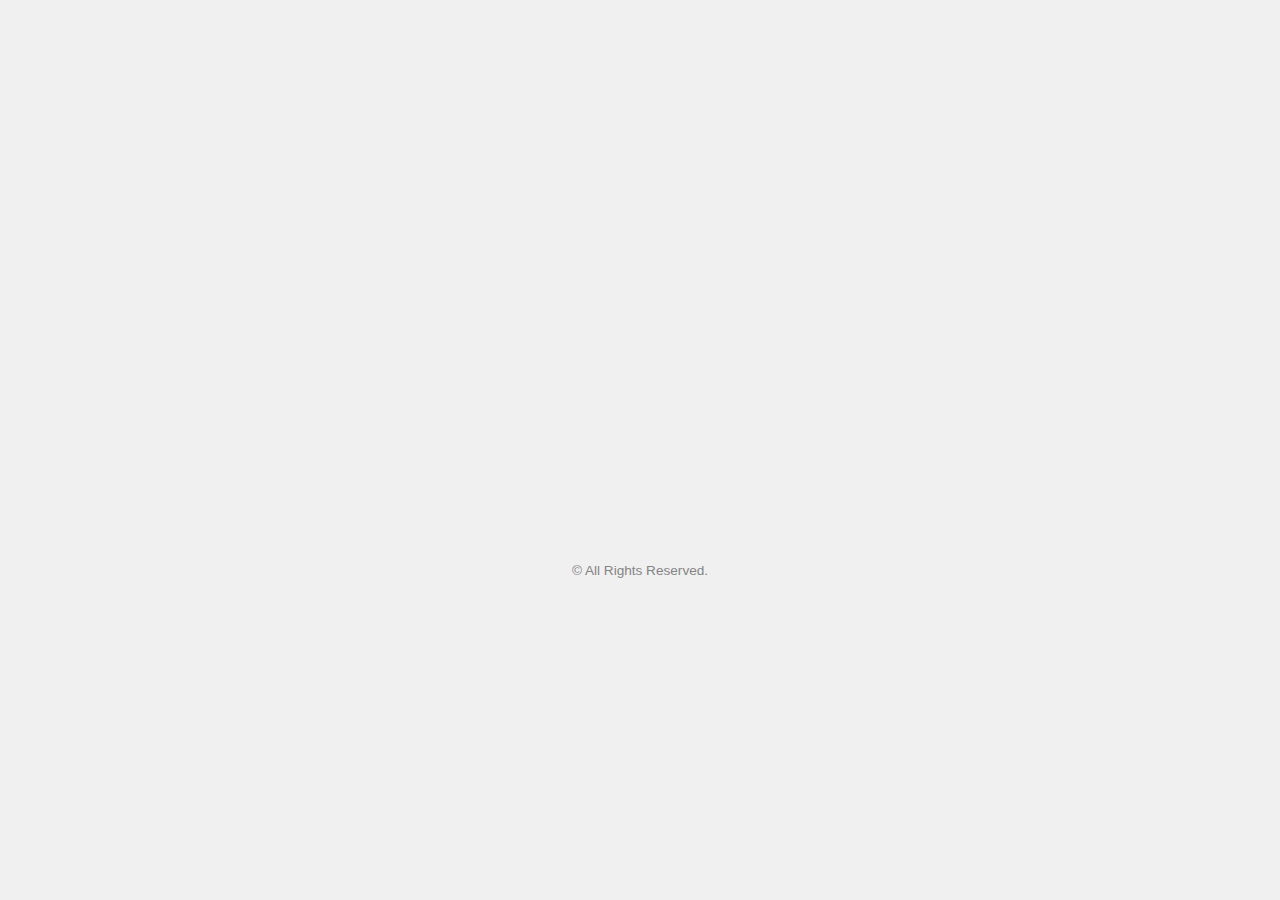
<file: webstorm/blog/html/user/login.html>
<!DOCTYPE html>
<html lang="en">
<head>
	<meta charset="UTF-8">
	<title>登入</title>
	<meta http-equiv="X-UA-Compatible" content="IE=edge">
	<!--name 属性提供了名称/值对中的名称。-->
	<!--让viewport的宽度等于物理设备上的真实分辨率，不允许用户缩放。-->
	<meta name="viewport" content="width=device-width, initial-scale=1">
	<!--description网站内容描述-->
	<meta name="description" content="Mooc-all" />
	<!--"keywords" 为文档定义了一组关键字。某些搜索引擎在遇到这些关键字时，会用这些关键字对文档进行分类。-->
	<meta name="keywords" content="Mooc" />

	<link rel="stylesheet" href="../../css/bootstrap.css" />
	<link rel="stylesheet" href="../../css/user/animate.css" />
	<link rel="stylesheet" href="../../css/user/style.css" />

	<script src="../../js/modernizr-2.6.2.min.js"></script>
	<!-- jQuery -->
	<script src="../../js/jquery-3.2.1.js"></script>
	<!-- Bootstrap -->
	<script src="../../js/bootstrap.js"></script>
	<!-- Placeholder占位符 -->
	<script src="../../js/jquery.placeholder.min.js"></script>
	<!-- Waypoints 滚动插件-->
	<script src="../../js/jquery.waypoints.min.js"></script>
	<!-- Main JS -->
	<script src="../../js/main.js"></script>

</head>
<body>
	<div class="container">
		<div class="row">
			<div class="col-md-4 col-md-offset-4">
				<!-- Start -->
				<form action="" class="fh5co-form animate-box" data-animate-effect="fadeIn">
					<h2>账号登录</h2>
					<div class="form-group">
						<label for="username" class="sr-only">Username</label>
						<!--autocomplete 属性规定输入字段是否应该启用自动完成功能。-->
						<input type="text" class="form-control" id="username" placeholder="输入用户名/邮箱" autocomplete="off">
					</div>
					<div class="form-group">
						<label for="password" class="sr-only">Password</label>
						<input type="password" class="form-control" id="password" placeholder="输入密码" autocomplete="off">
					</div>
					<div class="form-group">
						<p>没有注册? <a href="sign-up.html">注册</a> | <a href="forgot.html">忘记密码?</a></p>
						<p>没有激活? <a href="sign-up.html">激活</a></p>
					</div>
					<div class="form-group">
						<input type="submit" value="登录" class="btn btn-primary">
					</div>
				</form>
				<!-- END  -->
			</div>
		</div>
		<div class="row" style="padding-top: 60px; clear: both;">
			<div class="col-md-12 text-center"><p><small>&copy; All Rights Reserved. </small></p></div>
		</div>
	</div>
</body>
</html>
</file>
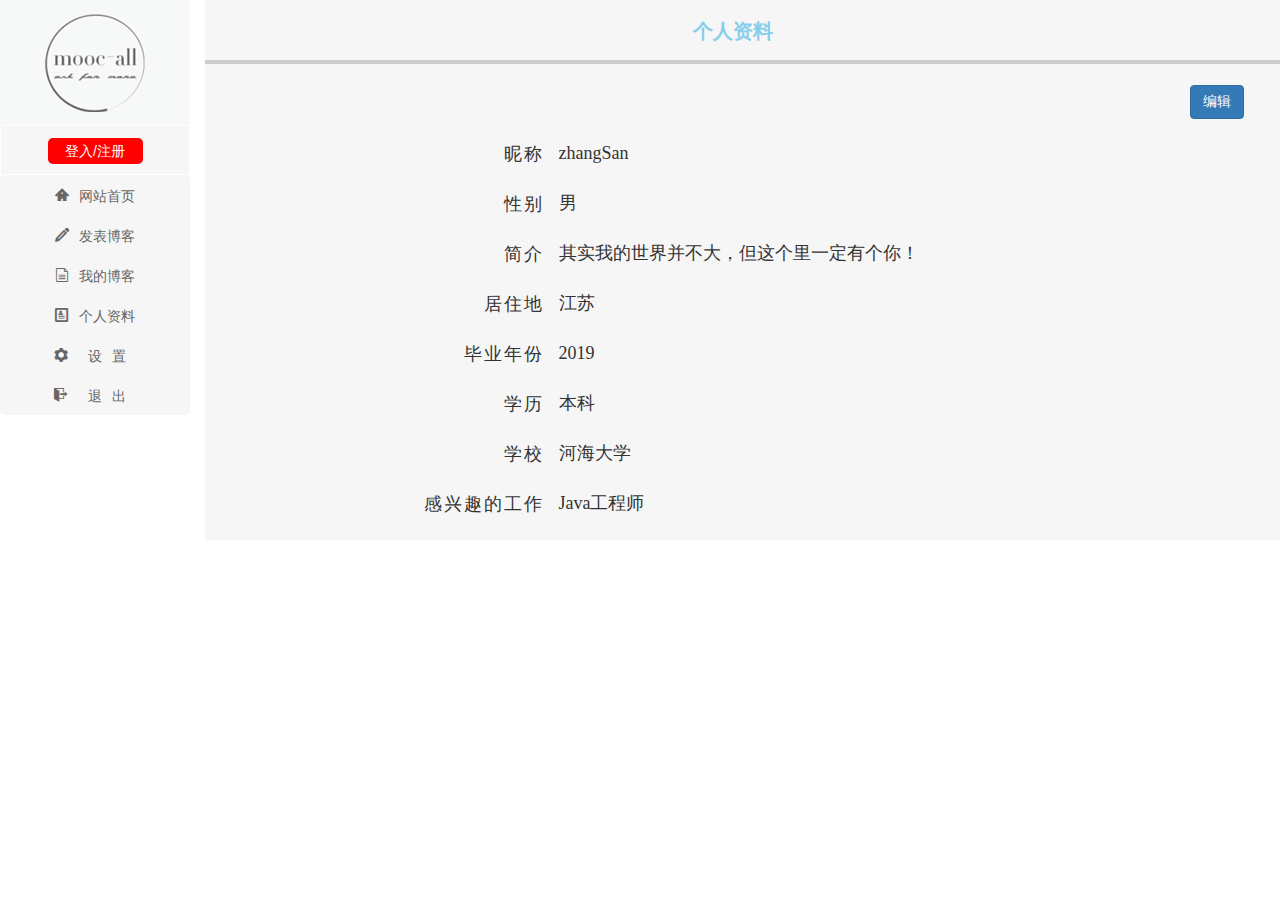
<file: webstorm/blog/html/user/personal-profile.html>
<!DOCTYPE html>
<html lang="en">
<head>
	<meta charset="UTF-8">
	<title>个人资料</title>
	<link rel="stylesheet" type="text/css" href="../../css/bootstrap.css"/>
	<link rel="stylesheet" type="text/css" href="../../css/base.css"/>
	<link rel="stylesheet" type="text/css" href="../../css/navigation.css"/>
	<link rel="stylesheet" type="text/css" href="../../css/user/personal-profile.css"/>

	<script src="../../js/jquery-3.2.1.js"></script>
	<script src="../../js/bootstrap.js"></script>
	<script src="../../js/user/personal-profile.js"></script>
</head>
<body>
	<div class="left-body fl">
		<div class="logo"></div>
		<div class="user-info">
			<!--<div class="hasLogin">-->
			<!--<a href="#">-->
			<!--<img src="images/head_portrait.jpg">-->
			<!--<div class="username fl">usernameasdfasdfasdf</div>-->
			<!--</a>-->
			<!--</div>-->
			<div class="notLogin">
				<a href="#" class="sign-in">登入/注册</a>
			</div>
		</div>
		<div class="navigation">
			<ul>
				<a href="index.html">
					<li><span></span>网站首页</li>
				</a>
				<a href="htmls/article/writer.html">
					<li><span></span>发表博客</li>
				</a>
				<a href="htmls/article/show.html">
					<li><span></span>我的博客</li>
				</a>
				<a href="#">
					<li><span></span>个人资料</li>
				</a>
				<a href="#">
					<li class="spacing2"><span></span>设置</li>
				</a>
				<a href="#">
					<li class="spacing2"><span></span>退出</li>
				</a>
			</ul>
		</div>
	</div>
	<div class="right-body fr">
		<h2>个人资料</h2>
		<hr/>

		<!-- 展示部分 -->

		<div class="person-info" id="display">
			<div class="btnfather">
				<button class="btn btn-primary fr" onclick="editPersonInfo()">编辑</button>
			</div>
			<div class="info-group clearfix">
				<p class="key">昵称</p>
				<p class="value">zhangSan</p>
			</div>
			<div class="info-group clearfix">
				<p class="key">性别</p>
				<p class="value">男</p>
			</div>
			<div class="info-group clearfix">
				<p class="key">简介</p>
				<p class="value">其实我的世界并不大，但这个里一定有个你！</p>
			</div>
			<div class="info-group clearfix">
				<p class="key">居住地</p>
				<p class="value">江苏</p>
			</div>
			<div class="info-group clearfix">
				<p class="key">毕业年份</p>
				<p class="value">2019</p>
			</div>
			<div class="info-group clearfix">
				<p class="key">学历</p>
				<p class="value">本科</p>
			</div>
			<div class="info-group clearfix">
				<p class="key">学校</p>
				<p class="value">河海大学</p>
			</div>
			<div class="info-group clearfix">
				<p class="key">感兴趣的工作</p>
				<p class="value">Java工程师</p>
			</div>
		</div>

		<!-- 修改部分, 原先是隐藏的 -->
		<form id="editForm" method="post">
			<div class="person-info" id="edit" hidden="hidden">
				<div class="btnfather">
					<button class="btn btn-primary fr save" onclick="savePersonInfo()">保存</button>
					<button class="btn fr cancel" onclick="cancelEdit()">取消</button>
				</div>
				<div class="info-group clearfix">
					<p class="key">昵称</p>
					<input type="text" class="value" value="zhangSan" />
				</div>
				<div class="info-group clearfix">
					<p class="key">性别</p>
					<select class="value sex">
						<option>男</option>
						<option>女</option>
					</select>
				</div>
				<div class="info-group clearfix">
					<p class="key">简介</p>
					<input type="text" class="value" value="其实我的世界并不大，但这个里一定有个你！" />
				</div>
				<div class="info-group clearfix">
					<p class="key">居住地</p>
					<input type="text" class="value" value="江苏" />
				</div>
				<div class="info-group clearfix">
					<p class="key">毕业年份</p>
					<select class="value year">
						<option>2025</option>
						<option>2024</option>
						<option>2023</option>
						<option>2022</option>
						<option>2021</option>
						<option>2020</option>
						<option>2019</option>
						<option>2018</option>
						<option>2017</option>
						<option>2016</option>
						<option>2015</option>
						<option>2014</option>
						<option>2013</option>
						<option>2012</option>
						<option>2011</option>
						<option>2010</option>
					</select>
				</div>
				<div class="info-group clearfix">
					<p class="key">学历</p>
					<select class="value">
						<option>博士后</option>
						<option>博士</option>
						<option>硕士</option>
						<option>本科</option>
						<option>专科</option>
						<option>高中</option>
						<option>初中</option>
						<option>小学</option>
					</select>
				</div>
				<div class="info-group clearfix">
					<p class="key">学校</p>
					<input type="text" class="value" value="河海大学" />
				</div>
				<div class="info-group clearfix">
					<p class="key">感兴趣的工作</p>
					<input type="text" class="value" value="Java工程师" />
				</div>
			</div>
		</form>
	</div>
</body>
</html>
</file>
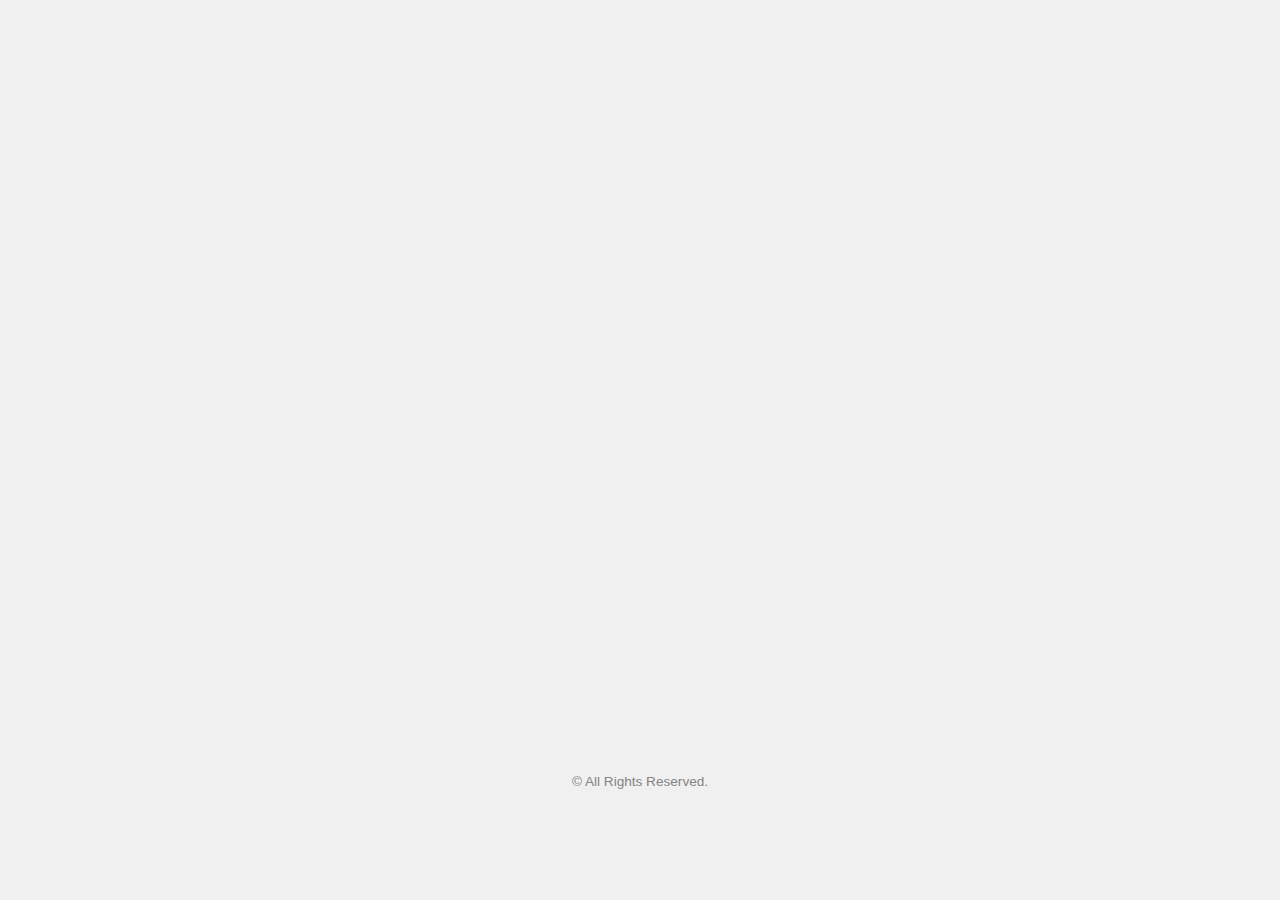
<file: webstorm/blog/html/user/register.html>
<!DOCTYPE html>
<html lang="en">
<head>
	<meta charset="UTF-8">
	<title>注册</title>
	<meta http-equiv="X-UA-Compatible" content="IE=edge">
	<!--name 属性提供了名称/值对中的名称。-->
	<!--让viewport的宽度等于物理设备上的真实分辨率，不允许用户缩放。-->
	<meta name="viewport" content="width=device-width, initial-scale=1">
	<!--description网站内容描述-->
	<meta name="description" content="Mooc-all" />
	<!--"keywords" 为文档定义了一组关键字。某些搜索引擎在遇到这些关键字时，会用这些关键字对文档进行分类。-->
	<meta name="keywords" content="Mooc" />

	<link rel="stylesheet" href="../../css/bootstrap.css" />
	<link rel="stylesheet" href="../../css/user/animate.css" />
	<link rel="stylesheet" href="../../css/user/style.css" />
	<link rel="stylesheet" href="../../css/user/register.css" />


	<script src="../../js/modernizr-2.6.2.min.js"></script>
	<!-- jQuery -->
	<script src="../../js/jquery-3.2.1.js"></script>
	<!-- Bootstrap -->
	<script src="../../js/bootstrap.js"></script>
	<!-- Placeholder占位符 -->
	<script src="../../js/jquery.placeholder.min.js"></script>
	<!-- Waypoints 滚动插件-->
	<script src="../../js/jquery.waypoints.min.js"></script>
	<!-- Main JS -->
	<script src="../../js/main.js"></script>

	<script src="../../js/user/register.js"></script>
</head>
<body>
	<div class="container">
		<div class="row">
			<!--col-md-offset-4 类将 .col-md-4 元素向右侧偏移了4个列（column）的宽度-->
			<div class="col-md-6 col-md-offset-3">
				<!-- Start  -->
				<form action="" class="fh5co-form animate-box" data-animate-effect="fadeIn">
					<h2>账号注册</h2>
					<div class="form-group">
						<!--for 属性规定 label 与哪个表单元素绑定。sr-only是 除了屏幕阅读器外，其他设备上隐藏该元素，-->
						<label for="name" class="sr-only">Name</label>
						<!--autocomplete 属性规定输入字段是否应该启用自动完成功能。-->
						<input type="text" class="form-control" id="name" placeholder="用户名" autocomplete="off">
					</div>
					<div class="form-group">
						<label for="email" class="sr-only">Email</label>
						<input type="email" class="form-control" id="email" placeholder="邮箱" autocomplete="off">
					</div>
					<div class="form-group">
						<label for="password" class="sr-only">Password</label>
						<input type="password" class="form-control" id="password" placeholder="密码" autocomplete="off">
					</div>
					<div class="form-group">
						<label for="re-password" class="sr-only">Re-type Password</label>
						<input type="password" class="form-control" id="re-password" placeholder="确认密码" autocomplete="off">
					</div>
					<div class="form-group clearfix">
						<label for="verify-code" class="sr-only">Re-type Password</label>
						<button type="button" href="#" id="verifyImg" onclick="generateVerifyCode()"></button>
						<input type="text" class="form-control" id="verify-code" placeholder="验证码" autocomplete="off">
						<!-- 提示验证码错误 -->
						<div class="hint" id="verify-hint">验证码错误</div>
					</div>
					<div class="form-group">
						<p>已经注册了? <a href="index.html">登录</a></p>
					</div>
					<div class="form-group">
						<input type="submit" value="注册" class="btn btn-primary" onclick="checkVerifyCode()" />
					</div>
				</form>
				<!-- END  -->
			</div>
		</div>
		<div class="row" style="padding-top: 60px; clear: both;">
			<div class="col-md-12 text-center"><p><small>&copy; All Rights Reserved. </small></p></div>
		</div>
	</div>
</body>
</html>
</file>
<file: webstorm/blog/css/base.css>
@charset "utf-8";
/* 这个css文件用于初始化所有页面 */

/* 声明字体图标 */
@font-face {
    font-family: 'icomoon';
    src: url('../fonts/icomoon.eot?pwlb7s');
    src: url('../fonts/icomoon.eot?pwlb7s#iefix') format('embedded-opentype'),
    url('../fonts/icomoon.ttf?pwlb7s') format('truetype'),
    url('../fonts/icomoon.woff?pwlb7s') format('woff'),
    url('../fonts/icomoon.svg?pwlb7s#icomoon') format('svg');
    font-weight: normal;
    font-style: normal;
}

/* 左浮动类 */
.fl {
    float: left;
}

/* 右浮动类 */

.fr {
    float: right;
}

/* 初始化a标签 */

a {
    text-decoration: none;
}

body,
div,
dl,
dt,
dd,
ul,
ol,
li,
h1,
h2,
h3,
h4,
h5,
h6,
pre,
code,
form,
button,
input,
fieldset,
legend,
input,
textarea,
p,
blockquote,
th,
td,
article,
aside,
details,
figcaption,
figure,
#footer,
#header,
hgroup,
menu,
nav,
section {
    margin: 0;
    padding: 0;
}

/*去掉li标签的小点 */

li {
    list-style: none;
}

/* 清除浮动带来的影响 */

.clearfix:before,
.clearfix:after {
    content: "";
    display: table;
    /* 这句话可以出发BFC BFC可以清除浮动,BFC我们后面讲 */
}

.clearfix:after {
    clear: both;
}

.clearfix {
    *zoom: 1;
}

/* 初始化标题样式 */
h1,
h2,
h3,
h4,
h5,
h6 {
    font-size: 100%;
    font-weight: normal;
}

body {
    margin: 0 auto;
    width: 1280px;
}
</file>
<file: webstorm/blog/css/navigation.css>
@charset "utf-8";

/* 左边栏 begin */
.left-body {
    width: 190px;
}

/* 个人信息区 begin */
/* logo样式 */
.left-body .logo {
    height: 125px;
    background: url(../images/logo.png) 45px 12px no-repeat #F7F8F8;
}

/* 个人信息样式 */
.left-body .user-info {
    height: 50px;
    box-sizing: border-box;
    background-color: #F6F6F6;
}

/* 已登入信息样式 */
.left-body .user-info .hasLogin {
    width: 190px;
    height: 50px;
}

/* 个人头像样式 */
.left-body .user-info img {
    height: 50px;
    width: 50px;
    border-radius: 50%;
    float: left;
    margin-left: 10px;
    margin-right: 10px;
}

/* 用户名样式 */
.left-body .user-info .username {
    line-height: 50px;
    width: 100px;
    overflow: hidden;
    text-overflow: ellipsis;
}

/* 未登入信息样式 */
.left-body .user-info .notLogin {
    width: 190px;
    height: 50px;
    border: 1px solid #fff;
}

/* 登入图标样式 */
.left-body .user-info .sign-in {
    width: 95px;
    line-height: 26px;
    box-sizing: border-box;
    border-radius: 5px;
    background-color: red;
    display: block;
    margin: 12px auto;
    color: #fff;
    text-align: center;
}

/* 个人信息区 end */

/* 导航栏 begin */

.left-body .navigation ul {
    background-color: #F6F6F6;
    border-radius: 5px;
}

.left-body .navigation ul span {
    font-family: 'icomoon', serif !important;
    margin-right: 10px;
}

.left-body .navigation li {
    height: 40px;
    line-height: 40px;
    text-align: center;
    color: #666666;
}

.left-body .navigation li:hover {
    background-color: #3399cc;
    color: #fff !important;
    border-radius: 5px;
}

/* 导航栏特殊样式 spacing2: 表示有两个字 */
.left-body .navigation .spacing2 {
    letter-spacing: 10px;
}

/* 设置当前页面的导航栏颜色 */
.left-body .navigation .currentPage {
    background-color: #3399cc;
    color: #fff !important;
    border-radius: 5px;
}
/* 导航栏 end */
/* 左边栏 end */
</file>
<file: webstorm/blog/css/index.css>
@charset "utf-8";

/* 导航栏特殊样式 spacing2: 表示有两个字 */
.left-body .navigation .spacing2 {
    letter-spacing: 8px;
}

/* 中间栏 begin */
.middle-body {
    width: 730px;
    margin: 0 20px;
}

/* 广告栏 begin */

.middle-body .advertisement {
    width: 730px;
    height: 230px;
    float: left;
    margin-top: 10px;
}

/* 广告栏左右按键共同样式 */
.middle-body .advertisement .left,
.middle-body .advertisement .right {
    line-height: 230px;
    font-size: 80px;
}

/* 广告栏左按键单独样式 */
.middle-body .advertisement .left {
    text-align: left;
    text-indent: 15px;
}

/* 广告栏右按键单独样式 */
.middle-body .advertisement .right {
    text-align: left;
    text-indent: 65px;
}

/* 广告栏 end */

/* 最新文章 begin */
.middle-body .latest-article {
    height: 45px;
    width: 730px;
    padding: 20px 0 7px 0;
    border-bottom: 2px solid #EEEEEE;
    box-sizing: border-box;
    margin-top: 240px;
}

/* 最新文章盒子样式 */
.middle-body .article {
    width: 730px;
    padding-top: 10px;
}

/* 最新文章简介盒子样式 */
.middle-body .article .breif-info {
    width: 730px;
    padding-bottom: 10px;
    border-bottom: 1px solid #565252;
}

/* 最新文章标题样式 */
.middle-body .article .breif-info .article-title {
    width: 730px;
    font-size: 20px;
    font-weight: 500;
    line-height: 20px;
    color: #000000;
}

/* 最新文章描述样式 */
.middle-body .article .breif-info .desc {
    width: 730px;
    height: 35px;
    margin-top: 15px;
    margin-bottom: 15px;
    font-size: 12px;
    color: #444444;

    /* 多行文本溢出显示省略号 */
    overflow: hidden;
    display: -webkit-box;
    -webkit-box-orient: vertical;
    -webkit-line-clamp: 2;
}

/* 文章简介底部样式 */
.middle-body .article .breif-info .bottom-father{
    width: 730px;
    height: 20px;
    line-height: 20px;
    color: #797676;
}

/* 最新文章类型样式 */
.middle-body .article .breif-info .type-article {
    float: left;
    line-height: 20px;
    margin-right: 15px;
}

/* 最新文章作者样式 */
.middle-body .article .breif-info .author {
    float: left;
    height: 20px;
}

/* 最新文章作者图标样式 */
.middle-body .article .breif-info .author span {
    font-family: 'icomoon', serif;
    font-size: 12px;
    line-height: 20px;
    float: left;
}

/* 最新文章作者链接样式 */
.middle-body .article .breif-info .author a {
    font-size: 12px;
    color: #3399CC;
    margin-left: 5px;
    line-height: 20px;
    float: left;
}

/* 最新文章发表时间样式 */
.middle-body .article .breif-info .time {
    float: left;
    height: 20px;
}

/* 最新文章发表时间样式 */
.middle-body .article .breif-info .time span {
    font-family: 'icomoon', serif;
    font-size: 12px;
    margin-left: 30px;
    float: left;
    line-height: 20px;
}

/* 最新文章发表时间样式 */
.middle-body .article .breif-info .time p {
    float: left;
    line-height: 20px;
    margin-left: 5px;
}

/* 最新文章阅读量样式 */
.middle-body .article .breif-info .reading {
    float: left;
    height: 20px;
}

/* 最新文章阅读量样式 */
.middle-body .article .breif-info .reading span {
    font-family: 'icomoon', serif;
    font-size: 12px;
    margin-left: 30px;
    float: left;
    line-height: 20px;
}

/* 最新文章阅读量样式 */
.middle-body .article .breif-info .reading p {
    float: left;
    line-height: 20px;
    margin-left: 5px;
}

/* 最新文章评论量样式 */
.middle-body .article .breif-info .remark {
    float: left;
    height: 20px;
}

/* 最新文章评论量样式 */
.middle-body .article .breif-info .remark span {
    font-family: 'icomoon', serif;
    font-size: 12px;
    margin-left: 30px;
    float: left;
    line-height: 20px;
}

/* 最新文章评论量样式 */
.middle-body .article .breif-info .remark p {
    float: left;
    line-height: 20px;
    margin-left: 5px;
}
/* 最新文章 end */

/* 中间栏 end */

/* 右边栏 begin */
.right-body {
    width: 320px;
}

/* 每日一句 begin */
.right-body .daily {
    margin-top: 20px;
    margin-bottom: 96px;
    width: 320px;
    height: 118px;
    border: 1px solid #EEEEEE;
}

/* 每日一句名称样式 */
.right-body .daily .name {
    background-color: #3399CC;
    height: 30px;
    width: 78px;
    line-height: 30px;
    padding: 0 10px;
    color: #F1F8FC;
}

/* 每日一句标题样式 */
.right-body .daily h2 {
    color: #3399CC;
    margin-left: 12px;
    margin-top: 12px;
}

/* 每日一句段落样式 */
.right-body .daily p {
    font-size: 12px;
    color: #AAAAAA;
    margin-left: 12px;
    margin-top: 15px;
}
/* 每日一句 end */

/* 热门学习小组 begin */
.right-body .hot-group {
    height: 50px;
    width: 320px;
    padding: 22px 0 6px 0;
    box-sizing: border-box;
    color: #666666;
    border-bottom: 1px solid #EEEEEE;
}

.right-body ul li {
    width: 320px;
    height: 90px;
    border-bottom: 1px solid #EEEEEE;
}

.right-body ul li .msg {
    width: 160px;
    height: 90px;
    padding: 22px 0 9px 0;
    float: left;
    box-sizing: border-box;
}

.right-body ul li .msg span {
    font-size: 14px;
    color: #666666;
}

.right-body ul li .msg span:first-child {
    height: 35px;
    width: 160px;
}

.right-body ul li .msg span:last-child {
    height: 30px;
    width: 160px;
    line-height: 30px;
}

.right-body ul li .icon {
    width: 90px;
    height: 90px;
    float: right;
}

.right-body ul li .icon img {
    width: 90px;
    height: 90px;
}

/* 热门学习小组 end */

/* 右边栏 end */
</file>
<file: MyEclipse/blog/WebRoot/css/buildGroup.css>
@charset "UTF-8";
.form-horizontal{
	margin-top:30px;
}

img{
  width:150px;
}
</file>
<file: webstorm/blog/css/user/style.css>
/* =======================================================
*
* 	Template Style 
*	Edit this section
*
* ======================================================= */
/* 自定义样式 */
/* 错误提示样式 */
.hint {
    color: #ff0000;
}

/* 按钮样式 */
.btn-primary {
  line-height: 38px;
}


/* 模板样式 */
body {
  font-family: "Open Sans", Arial, sans-serif;
  line-height: 1.5;
  font-size: 16px;
  color: #848484;
  background-color: #f0f0f0;
}

a {
  color: #33cccc;
  -moz-transition: all 0.3s ease;
  -o-transition: all 0.3s ease;
  -webkit-transition: all 0.3s ease;
  -ms-transition: all 0.3s ease;
  transition: all 0.3s ease;
}
a:hover {
  color: #29a3a3;
}

.menu {
  padding: 0;
  margin: 30px 0 0 0;
}
.menu li {
  list-style: none;
  margin-bottom: 10px;
  display: -moz-inline-stack;
  display: inline-block;
  zoom: 1;
  *display: inline;
}
.menu li a {
  padding: 5px;
}
.menu li.active a {
  color: #b3b3b3;
}

.fh5co-form {
  padding: 30px;
  margin-top: 4em;
  -webkit-box-shadow: -4px 7px 46px 2px rgba(0, 0, 0, 0.1);
  -moz-box-shadow: -4px 7px 46px 2px rgba(0, 0, 0, 0.1);
  -o-box-shadow: -4px 7px 46px 2px rgba(0, 0, 0, 0.1);
  box-shadow: -4px 7px 46px 2px rgba(0, 0, 0, 0.1);
  background: #ffffff;
}
.style-2 .fh5co-form {
  -webkit-box-shadow: -4px 7px 46px 2px rgba(0, 0, 0, 0.1);
  -moz-box-shadow: -4px 7px 46px 2px rgba(0, 0, 0, 0.1);
  -o-box-shadow: -4px 7px 46px 2px rgba(0, 0, 0, 0.1);
  box-shadow: -4px 7px 46px 2px rgba(0, 0, 0, 0.1);
}
@media screen and (max-width: 768px) {
  .fh5co-form {
    padding: 15px;
  }
}
.fh5co-form h2 {
  text-transform: uppercase;
  letter-spacing: 2px;
  font-size: 20px;
  margin: 0 0 30px 0;
  color: #000000;
}
.fh5co-form .form-group {
  margin-bottom: 30px;
}
.fh5co-form .form-group p {
  font-size: 14px;
  color: #9f9f9f;
  font-weight: 300;
}
.fh5co-form .form-group p a {
  color: #000000;
}
.fh5co-form label {
  font-weight: 300;
  font-size: 14px;
  font-weight: 300;
}
.fh5co-form .form-control {
  font-size: 16px;
  font-weight: 300;
  height: 50px;
  padding-left: 0;
  padding-right: 0;
  border: none;
  border-bottom: 1px solid rgba(0, 0, 0, 0.1);
  -webkit-box-shadow: none;
  -moz-box-shadow: none;
  -o-box-shadow: none;
  box-shadow: none;
  -webkit-border-radius: 0px;
  -moz-border-radius: 0px;
  -ms-border-radius: 0px;
  border-radius: 0px;
  -moz-transition: all 0.3s ease;
  -o-transition: all 0.3s ease;
  -webkit-transition: all 0.3s ease;
  -ms-transition: all 0.3s ease;
  transition: all 0.3s ease;
}
.fh5co-form .form-control::-webkit-input-placeholder {
  color: rgba(0, 0, 0, 0.3);
  text-transform: uppercase;
}
.fh5co-form .form-control::-moz-placeholder {
  color: rgba(0, 0, 0, 0.3);
  text-transform: uppercase;
}
.fh5co-form .form-control:-ms-input-placeholder {
  color: rgba(0, 0, 0, 0.3);
  text-transform: uppercase;
}
.copyrights{
	text-indent:-9999px;
	height:0;
	line-height:0;
	font-size:0;
	overflow:hidden;
}
.fh5co-form .form-control:-moz-placeholder {
  color: rgba(0, 0, 0, 0.3);
  text-transform: uppercase;
}
.fh5co-form .form-control:focus, .fh5co-form .form-control:active {
  border-bottom: 1px solid rgba(0, 0, 0, 0.4);
}

.btn-primary {
  height: 50px;
  padding-right: 20px;
  padding-left: 20px;
  border: none;
  background: #33cccc;
  color: #ffffff;
  -webkit-box-shadow: -2px 10px 20px -1px rgba(51, 204, 204, 0.4);
  -moz-box-shadow: -2px 10px 20px -1px rgba(51, 204, 204, 0.4);
  -o-box-shadow: -2px 10px 20px -1px rgba(51, 204, 204, 0.4);
  box-shadow: -2px 10px 20px -1px rgba(51, 204, 204, 0.4);
}
.btn-primary:hover, .btn-primary:focus, .btn-primary:active {
  color: #ffffff;
  background: #47d1d1 !important;
  outline: none;
}

input, textarea {
  color: #000;
}

.placeholder {
  color: #aaa;
}

.js .animate-box {
  opacity: 0;
}

/*# sourceMappingURL=style.css.map */
</file>
<file: webstorm/blog/css/msg.css>
@charset "utf-8";

/* 设置提示信息大盒子样式 */
.container .container-body {
    position: relative;
    width: 500px;
    height: 300px;
    margin: 80px auto;
    border: 1px solid #fff;
    box-shadow: -4px 7px 46px 2px rgba(0, 0, 0, 0.1);
    background-color: #fff;
}

/* 设置提示信息样式 */
.container .container-body .msg {
    margin-top: 20px;
    text-align: center;
}

/* 设置form-group的样式 */
.container .container-body .form-group {
    position: absolute;
    bottom: 20px;
    width: 500px;
    text-align: center;
}

/* 设置a链接的样式 */
.container .container-body .form-group a {
    line-height: 38px;
}
</file>
<file: webstorm/blog/css/article/my-article.css>
@charset "utf-8";

/* body背景 */
body {
    background: url("../../images/article/Rectangle.png") no-repeat;
}

/* 右边栏 begin */
.right-body {
    width: 1070px;
}

/* 右边栏头部样式 */
.right-body .article-head {
    width: 1070px;
    height: 100px;
}

/* 标题的样式 */
.right-body .user-blog {
    width: 1070px;
    height: 50px;
    line-height: 50px;
    font-size: 20px;
    text-align: center;
    letter-spacing: 8px;
    color: skyblue;
}

/* 个人简介样式 */
.right-body .ubrief {
    width: 800px;
    height: 16px;
    line-height: 16px;
    font-size: 14px;
    text-align: center;
    margin: 5px auto;
    color: #fff;
}

/* 博客盒子样式 */
.right-body .article-box {
    background-color: #F6F6F6;
    padding-bottom: 100px;
}


/* 搜索框样式 */
.right-body .article-box .search {
    height: 100px;
    padding-top: 35px;
    padding-bottom: 35px;
    text-align: center;
    border-bottom: 1px dotted #565252;
}

/* 关键词输入框样式 */
.right-body .article-box .search .key-word {
    width: 500px;
    height: 30px;
    padding-left: 10px;
    border: 1px solid #b8b8b8;
    outline: none;
}

.right-body .article-box .search .key-word:focus {
    border: 1px solid #38f;
}

/* 搜索按钮样式 */
.right-body .article-box .search .search-btn {
    width: 80px;
    height: 30px;
    border: none;
    color: #fff;
    background-color: #38f;
}

.right-body .article-box .search .search-btn:hover {
    background-color: #317ef3;
}


/* 每条博客的盒子样式 */
.right-body .article-box .breif-info {
    width: 1000px;
    padding-top: 20px;
    padding-bottom: 10px;
    padding-left: 20px;
    border-bottom: 1px solid #565252;
    box-sizing: border-box;
}

/* 博客标题样式 */
.right-body .article-box .breif-info .article-title {
    width: 1000px;
    font-size: 20px;
    font-weight: 500;
    line-height: 20px;
    color: #000000;
}

/* 博客简介样式 */
.right-body .article-box .breif-info .desc {
    height: 35px;
    margin-top: 15px;
    margin-bottom: 15px;
    font-size: 12px;
    color: #444444;

    /* 多行文本溢出显示省略号 */
    overflow: hidden;
    display: -webkit-box;
    -webkit-box-orient: vertical;
    -webkit-line-clamp: 2;
}

/* 文章简介底部样式 */
.right-body .article-box .breif-info .bottom-father {
    height: 20px;
    line-height: 20px;
    color: #797676;
}

/* 文章类型样式 */
.right-body .article-box .breif-info .bottom-father .type-article {
    float: left;
    line-height: 20px;
    margin-right: 15px;
}

/* 文章作者样式 */
.right-body .article-box .breif-info .bottom-father .author {
    float: left;
    height: 20px;
}

/* 文章作者图标样式 */
.right-body .article-box .breif-info .bottom-father .author span {
    font-family: 'icomoon', serif;
    font-size: 12px;
    line-height: 20px;
    float: left;
    margin-right: 8px;
}

/* 文章作者链接样式 */
.right-body .article-box .breif-info .bottom-father .author a {
    font-size: 12px;
    color: #3399CC;
    line-height: 20px;
    float: left;
}

/* 文章发表时间样式 */
.right-body .article-box .breif-info .bottom-father .time {
    float: left;
    height: 20px;
}

/* 文章发表时间图标样式 */
.right-body .article-box .breif-info .bottom-father .time span {
    font-family: 'icomoon', serif;
    font-size: 12px;
    margin-left: 30px;
    float: left;
    line-height: 20px;
}


/* 文章发表时间样式 */
.right-body .article-box .breif-info .bottom-father .time p {
    float: left;
    line-height: 20px;
    margin-left: 8px;
}

/* 最新文章阅读量样式 */
.right-body .article-box .breif-info .bottom-father .reading {
    float: left;
    height: 20px;
}

/* 最新文章阅读量样式 */
.right-body .article-box .breif-info .bottom-father .reading span {
    font-family: 'icomoon', serif;
    font-size: 12px;
    margin-left: 30px;
    float: left;
    line-height: 20px;
}

/* 最新文章阅读量样式 */
.right-body .article-box .breif-info .bottom-father .reading p {
    float: left;
    line-height: 20px;
    margin-left: 5px;
}

/* 最新文章评论量样式 */
.right-body .article-box .breif-info .bottom-father .remark {
    float: left;
    height: 20px;
}

/* 最新文章评论量样式 */
.right-body .article-box .breif-info .bottom-father .remark span {
    font-family: 'icomoon', serif;
    font-size: 12px;
    margin-left: 30px;
    float: left;
    line-height: 20px;
}

/* 最新文章评论量样式 */
.right-body .article-box .breif-info .bottom-father .remark p {
    float: left;
    line-height: 20px;
    margin-left: 5px;
}

/* 删除链接样式 */
.right-body .article-box .breif-info .bottom-father .delete-article {
    font-size: 12px;
    color: red;
    margin-left: 10px;
}

/* 编辑链接样式 */
.right-body .article-box .breif-info .bottom-father .edit-article {
    font-size: 12px;
    padding-right: 10px;
    border-right: 1px dotted #000;
}

/* 右边栏 end */
</file>
<file: webstorm/blog/css/article/all-article.css>
@charset "utf-8";

/* 导航栏特殊样式 spacing2: 表示有两个字 */
.left-body .navigation .spacing2 {
    letter-spacing: 8px;
}

/* 标题的特殊样式 */
.right-body .user-blog {
    letter-spacing: 50px;
}
</file>
<file: webstorm/blog/css/article/display-article.css>
@charset "utf-8";

/* 导航栏特殊样式 spacing2: 表示有两个字 */
.left-body .navigation .spacing2 {
    letter-spacing: 8px;
}

/* 右边栏 begin */
.right-body {
    width: 1070px;
    background-color: #fff;
}

/* 文章样式 */
.right-body .article {
    background-color: #F6F6F6;
}

/* 博客头样式 */
.right-body .article-header {
    padding-top: 50px;
    padding-bottom: 10px;
    margin-bottom: 20px;
    border-bottom: 1px solid #565252;
}

/* 博客标题样式 */
.right-body .article-header .article-title {
    font-size: 20px;
    font-weight: 600;
    line-height: 50px;
    text-align: center;
    letter-spacing: 10px;
    margin-bottom: 20px;
}

/* 博客信息描述样式 */
.right-body .article-header .desc-article {
    height: 26px;
    line-height: 26px;
    color: #797676;
}

/* 博客类型样式 */
.right-body .article-header .desc-article .type-article {
    float: left;
    line-height: 20px;
    margin-right: 25px;
    border: 1px solid #e4ebf4;
    padding: 2px 6px;
    margin-left: 50px;
}

/* 博客作者样式 */
.right-body .article-header .desc-article .author {
    float: left;
    height: 26px;
}

/* 博客作者图标样式 */
.right-body .article-header .desc-article .author span {
    font-family: 'icomoon', serif;
    font-size: 14px;
    line-height: 26px;
    float: left;
    margin-right: 8px;
}

/* 博客作者链接样式 */
.right-body .article-header .desc-article .author a {
    font-size: 14px;
    color: #3399CC;
    line-height: 26px;
    float: left;
}

/* 博客发表时间样式 */
.right-body .article-header .desc-article .time-article {
    float: left;
    height: 20px;
}

/* 博客发表时间图标样式 */
.right-body .article-header .desc-article .time-article span {
    font-family: 'icomoon', serif;
    font-size: 14px;
    margin-left: 30px;
    float: left;
    line-height: 26px;
}

/* 博客发表时间样式 */
.right-body .article-header .desc-article .time-article p {
    float: left;
    line-height: 26px;
    margin-left: 8px;
}

/* 博客阅读量样式 */
.right-body .article-header .desc-article .reading {
    float: left;
    height: 26px;
}

/* 博客阅读量图标样式 */
.right-body .article-header .desc-article .reading span {
    font-family: 'icomoon', serif;
    font-size: 14px;
    margin-left: 30px;
    float: left;
    line-height: 26px;
}

/* 博客阅读量样式 */
.right-body .article-header .desc-article .reading p {
    float: left;
    line-height: 26px;
    margin-left: 8px;
}

/* 博客点赞量样式 */
.right-body .article-header .desc-article .praise {
    width: 200px;
    float: right;
    height: 26px;
}

/* 博客点赞量图标样式 */
.right-body .article-header .desc-article .praise span {
    font-family: 'icomoon', serif;
    font-size: 14px;
    float: left;
    line-height: 26px;
}

/* 博客点赞量样式 */
.right-body .article-header .desc-article .praise p {
    float: left;
    line-height: 26px;
    margin-left: 8px;
}

/* 博客主体样式 */
.right-body .article-body {
    padding: 10px 20px 50px 20px;
}


/* 底部盒子样式 */
.right-body .bottom-body {
    background-color: #F6F6F6;
    padding-bottom: 100px;
}

/* 未登入信息样式 */
.right-body .bottom-body .hint-login {
    margin-top: 20px;
    padding: 20px 30px 20px 30px;
    border-bottom: 1px solid #565252;

}

/* 未登入信息盒子样式 */
.right-body .bottom-body .hint-login .hint-txt-box {
    height: 80px;
    line-height: 80px;
    text-align: center;
    background-color: #e7ecf0;
    border-radius: 3px;
}

/* 登入提示连接样式 */
.right-body .bottom-body .hint-login .hint-txt-box a {
    color: red;
}

/* 回复盒子样式 */
.right-body .remark {
    margin-top: 20px;
    box-sizing: border-box;
    padding-bottom: 20px;
    border-bottom: 1px solid #565252;
}

/* 回复者样式 */
.right-body .remark .remark-user {
    height: 50px;
    line-height: 30px;
    text-align: center;
    font-size: 20px;
    padding-top: 10px;
    padding-bottom: 10px;
}

/* 回复内容盒子样式 */
.right-body .remark .remark-content {
    width: 1030px;
    height: 100px;
    padding: 10px;
    margin: 10px 0 10px 20px;
    resize: none;
    border-radius: 5px;
    outline: none;
}

/* 发表评论按钮的样式 */
.right-body .remark .btn {
    float: right;
    margin-right: 20px;
    border: 1px solid #ca0c16;
    color: #ca0c16;
}

/* 鼠标悬停在按钮上的样式 */
.right-body .remark .btn:hover {
    background-color: #ca0c16;
    color: #F6F6F6;
}

/* 已回复内容样式 */
.right-body .remarked {
    padding-top: 10px;
    padding-bottom: 10px;
    border-bottom: 1px dotted #565252;;
}

/* 已回复内容头部样式 */
.right-body .remarked .remarked-header {
    height: 26px;
    line-height: 26px;
    color: #797676;
}

/* 已回复作者样式 */
.right-body .remarked .remarked-header .remarked-user {
    float: left;
    height: 26px;
    padding-left: 50px;
}

/* 已回复作者图标样式 */
.right-body .remarked .remarked-header .remarked-user span {
    font-family: 'icomoon', serif;
    font-size: 14px;
    float: left;
    line-height: 26px;
}

/* 已回复作者图标样式 */
.right-body .remarked .remarked-header .remarked-user a {
    font-size: 14px;
    color: #3399CC;
    line-height: 26px;
    float: left;
    margin-left: 10px;
}

/* 已回复时间样式 */
.right-body .remarked .remarked-header .time-remarked {
    float: left;
    height: 26px;
    padding-left: 20px;
}

/* 已回复时间图标样式 */
.right-body .remarked .remarked-header .time-remarked span {
    font-family: 'icomoon', serif;
    font-size: 14px;
    float: left;
    line-height: 26px;
}

/* 已回复时间样式 */
.right-body .remarked .remarked-header .time-remarked p {
    float: left;
    line-height: 26px;
    margin-left: 8px;
}

/* 已回复次序样式 */
.right-body .remarked .remarked-header .remarked-order {
    float: right;
    line-height: 26px;
    margin-left: 8px;
    margin-right: 100px;
}

/* 回复主体样式 */
.right-body .remarked .remarked-content {
    padding: 10px 20px 20px 50px;
}

/* 删除按钮样式 */
.right-body .remarked .delete-remarked {
    float: right;
    margin-right: 100px;
    color: red;
}


/* 右边栏 end */
</file>
<file: webstorm/blog/css/article/write-article.css>
@charset "utf-8";

/* 右边栏 begin */
.right-body {
    width: 1070px;
    padding-bottom: 100px;
    border: 1px solid #fff;
}

/* 右边栏标题样式 */
.right-body .right-body-title {
    height: 100px;
    line-height: 50px;
    padding-top: 30px;
    padding-bottom: 20px;
    font-size: 20px;
    font-family: "楷体", serif;
    font-weight: 700;
    letter-spacing: 8px;
    text-align: center;
    color: skyblue;
    border-bottom: 1px solid #ccc;
}

/* 博客标题盒子样式 */
.right-body .article-title {
    height: 85px;
    padding-top: 10px;
    padding-bottom: 10px;
}

/* 博客标题描述样式 */
.right-body .article-title .desc-title {
    height: 30px;
    line-height: 30px;
    border-bottom: 1px dotted #b7b4b4;
    color: #999;
}

/* 博客标题内容父盒子样式 */
.right-body .article-title .title-father {
    height: 35px;
    padding-top: 10px;
}

/* 博客类型盒子样式 */
.right-body .article-title .title-father .article-type {
    height: 25px;
    border-radius: 3px;
}

/* 博客标题内容样式 */
.right-body .article-title .title-father .content-title {
    width: 560px;
    height: 25px;
    line-height: 25px;
    border-radius: 3px;
    border: 1px solid #ccc;
    padding-left: 10px;
}

/* 博客内容盒子样式 */
.right-body .article-content .desc-content {
    height: 30px;
    line-height: 30px;
    border-bottom: 1px dotted #b7b4b4;
    color: #999;
    margin-bottom: 10px;
}

/* 编辑器样式 */
.right-body .article-content #editor {
    padding: 20px;
    background-color: #fff;
}

/* 博客分类盒子样式 */
.right-body .article-classify .desc-classify {
    height: 30px;
    line-height: 30px;
    border-bottom: 1px dotted #b7b4b4;
    color: #999;
    margin-top: 10px;
    margin-bottom: 10px;
}

/* 博客分类内容样式 */
.right-body .article-classify .content-classify {
    line-height: 30px;
    height: 30px;
    width: 200px;
    padding-left: 10px;
    border-radius: 3px;
}

/* 博客摘要盒子样式 */
.right-body .article-abstract .desc-abstract {
    height: 30px;
    line-height: 30px;
    border-bottom: 1px dotted #b7b4b4;
    color: #999;
    margin-top: 10px;
    margin-bottom: 10px;
}

/* 博客摘要信息内容样式 */
.right-body .article-abstract .content-abstract {
    width: 1070px;
    height: 100px;
    resize: none;
}

/* 博客提示信息样式 */
.right-body .hint-p {
    line-height: 30px;
    text-indent: 2em;
    border-bottom: 1px dotted #b7b4b4;
    margin-bottom: 10px;
}

/* 发表文章按钮样式 */
.right-body #btn-publish {
    display: block;
    margin: 0 auto;
}
/* 右边栏 end */
</file>
<file: webstorm/blog/css/user/change-password.css>
@charset "utf-8";

/* 右边栏 begin */
.right-body {
    width: 1075px;
    background-color: #F6F6F6;
}

/* 标题样式的设置 */
.right-body h2 {
    width: 100px;
    height: 20px;
    font-size: 20px;
    font-weight: 700;
    font-family: '楷体', serif;
    margin: 20px auto;
    color: skyblue;
}

/* 横杠样式的设置 */
.right-body hr {
    border: 2px solid #ccc;
}

/* 修改密码盒子样式设置 */
.change-password {
    width: 1000px;
    border: 1px solid #F6F6F6;
}

/* 展示框部分样式设置 */
#change .change-group .key {
    float: left;
    width: 400px;
    line-height: 30px;
    font-size: 18px;
    letter-spacing: 2px;
    text-align: right;
}

#change .change-group .value {
    float: left;
    margin-left: 15px;
    height: 30px;
    line-height: 30px;
    width: 200px;
    outline: none;
    padding-left: 10px;
    border-radius: 5px;
    margin-bottom: 20px;
}

/* 保存按钮样式的设置 */
.save {
    width: 200px;
    margin-left: 350px;
    margin-bottom: 50px;
}
</file>
<file: webstorm/blog/css/user/personal-profile.css>
@charset "utf-8";

/* 右边栏 begin */
.right-body {
    width: 1075px;
    background-color: #F6F6F6;
}

/* 标题样式的设置 */
.right-body h2 {
    width: 100px;
    height: 20px;
    font-size: 20px;
    font-weight: 700;
    font-family: '楷体', serif;
    margin: 20px auto;
    color: skyblue;
}

/* 横杠样式的设置 */
.right-body hr {
    border: 2px solid #ccc;
}

/* 个人资料盒子的样式设置 */
.right-body .person-info {
    width: 1000px;
    border: 1px solid #F6F6F6;
    margin: 0 auto;
    font-family: '楷体', serif;
}

/* btnfather样式的设置 */
.right-body .person-info .btnfather {
    width: 1000px;
    height: 34px;
    margin-bottom: 20px;
}

/* 信息样式的设置 */
.right-body .person-info .info-group {
    width: 1000px;
    margin-bottom: 20px;
}

/* 展示部分条目设置 */
.right-body .person-info .info-group .key {
    float: left;
    width: 300px;
    line-height: 30px;
    font-size: 18px;
    letter-spacing: 2px;
    text-align: right;
}

#display .info-group .value {
    float: right;
    width: 685px;
    font-size: 18px;
    line-height: 28px;
}

/* 编辑部分条目展示 */
#edit .cancel {
    margin-right: 15px;
}

#edit .value {
    float: left;
    margin-left: 15px;
    height: 30px;
    line-height: 30px;
    width: 400px;
    outline: none;
    padding-left: 10px;
    border-radius: 5px;
}

/* 性别条目样式设置 */
#edit .info-group select {
    width: 100px;
}



/* 右边栏 end */
</file>
<file: webstorm/blog/css/user/register.css>
@charset "utf-8";

/* 验证码输入框样式 */
#verify-code {
    float: left;
    width: 400px;
}

/* 验证码图片样式 */
#verifyImg {
    float: right;
    border: 0;
    outline: none;
    width: 90px;
    line-height: 50px;
    text-align: center;
    letter-spacing: 8px;
    background: url("../../images/verifybg.png");
}

/* 验证码错误提示样式 */
#verify-hint {
    color: #ff0000;
}
</file>
